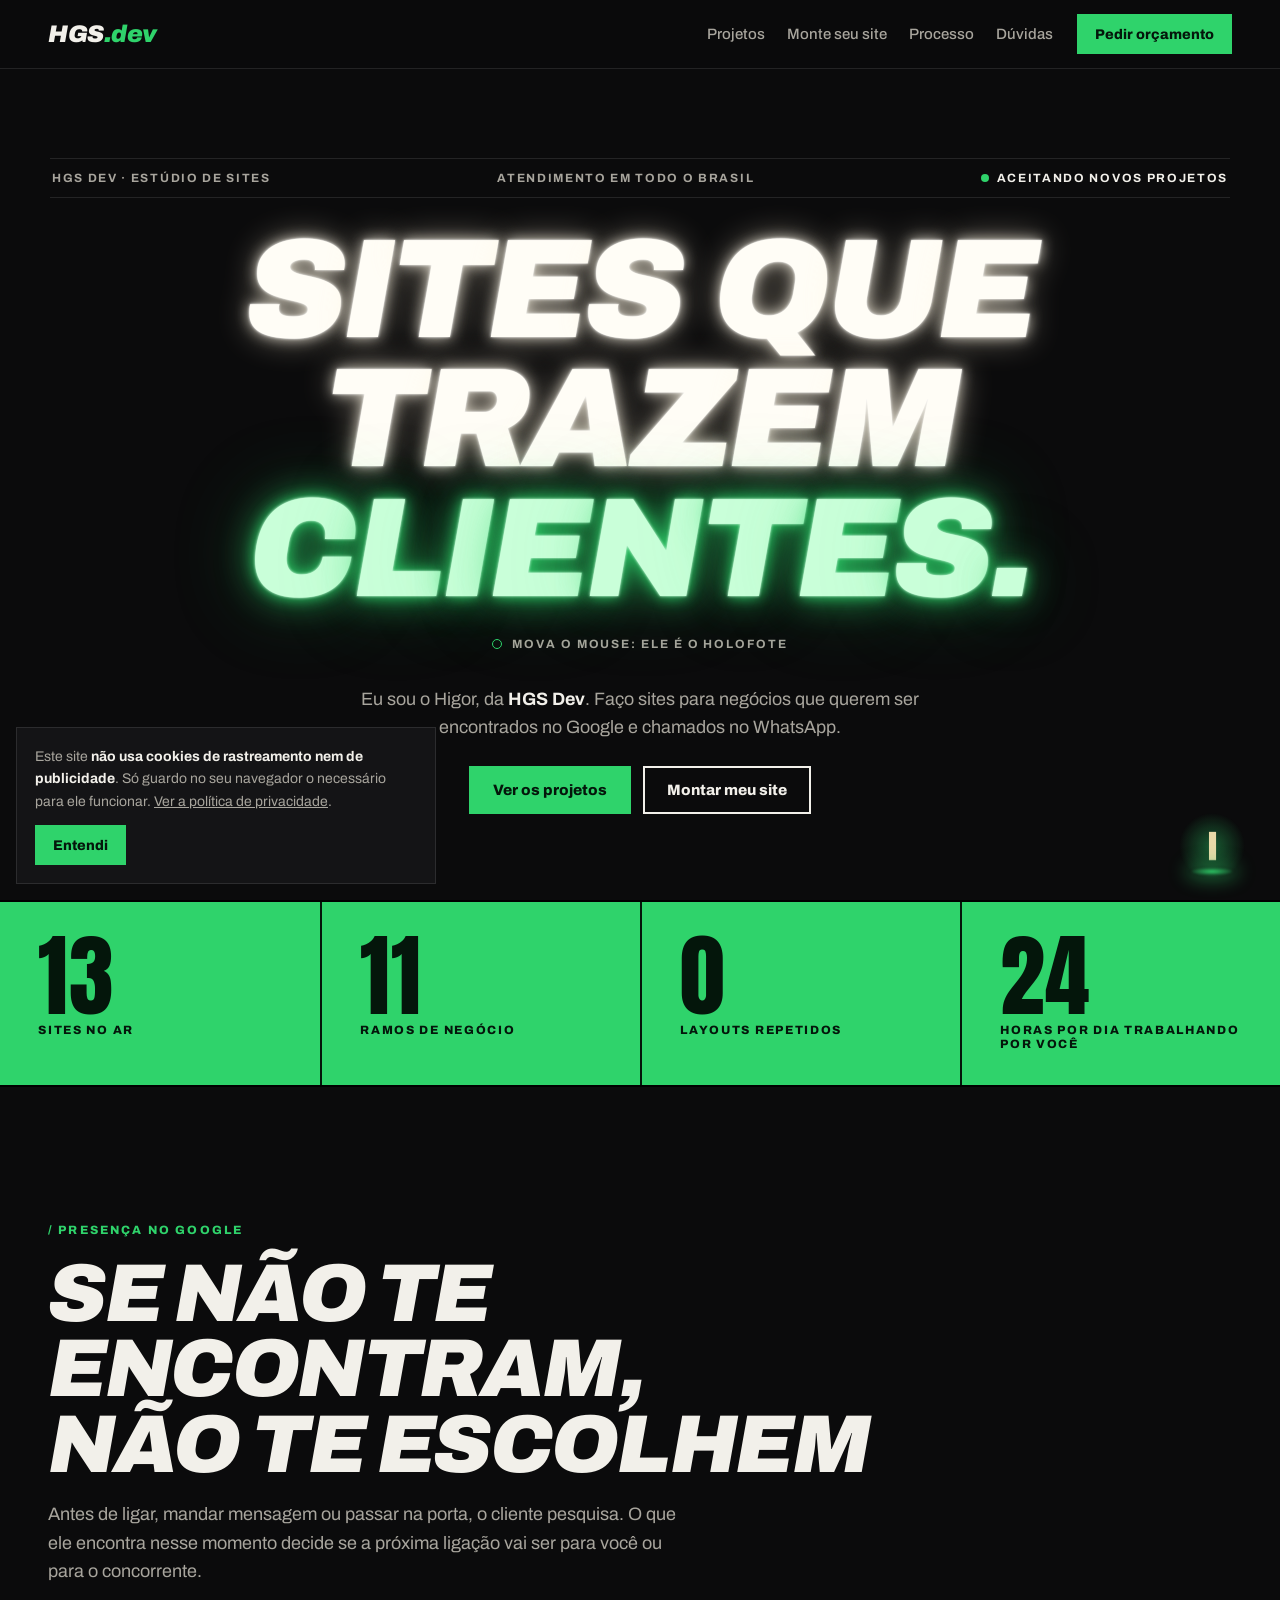
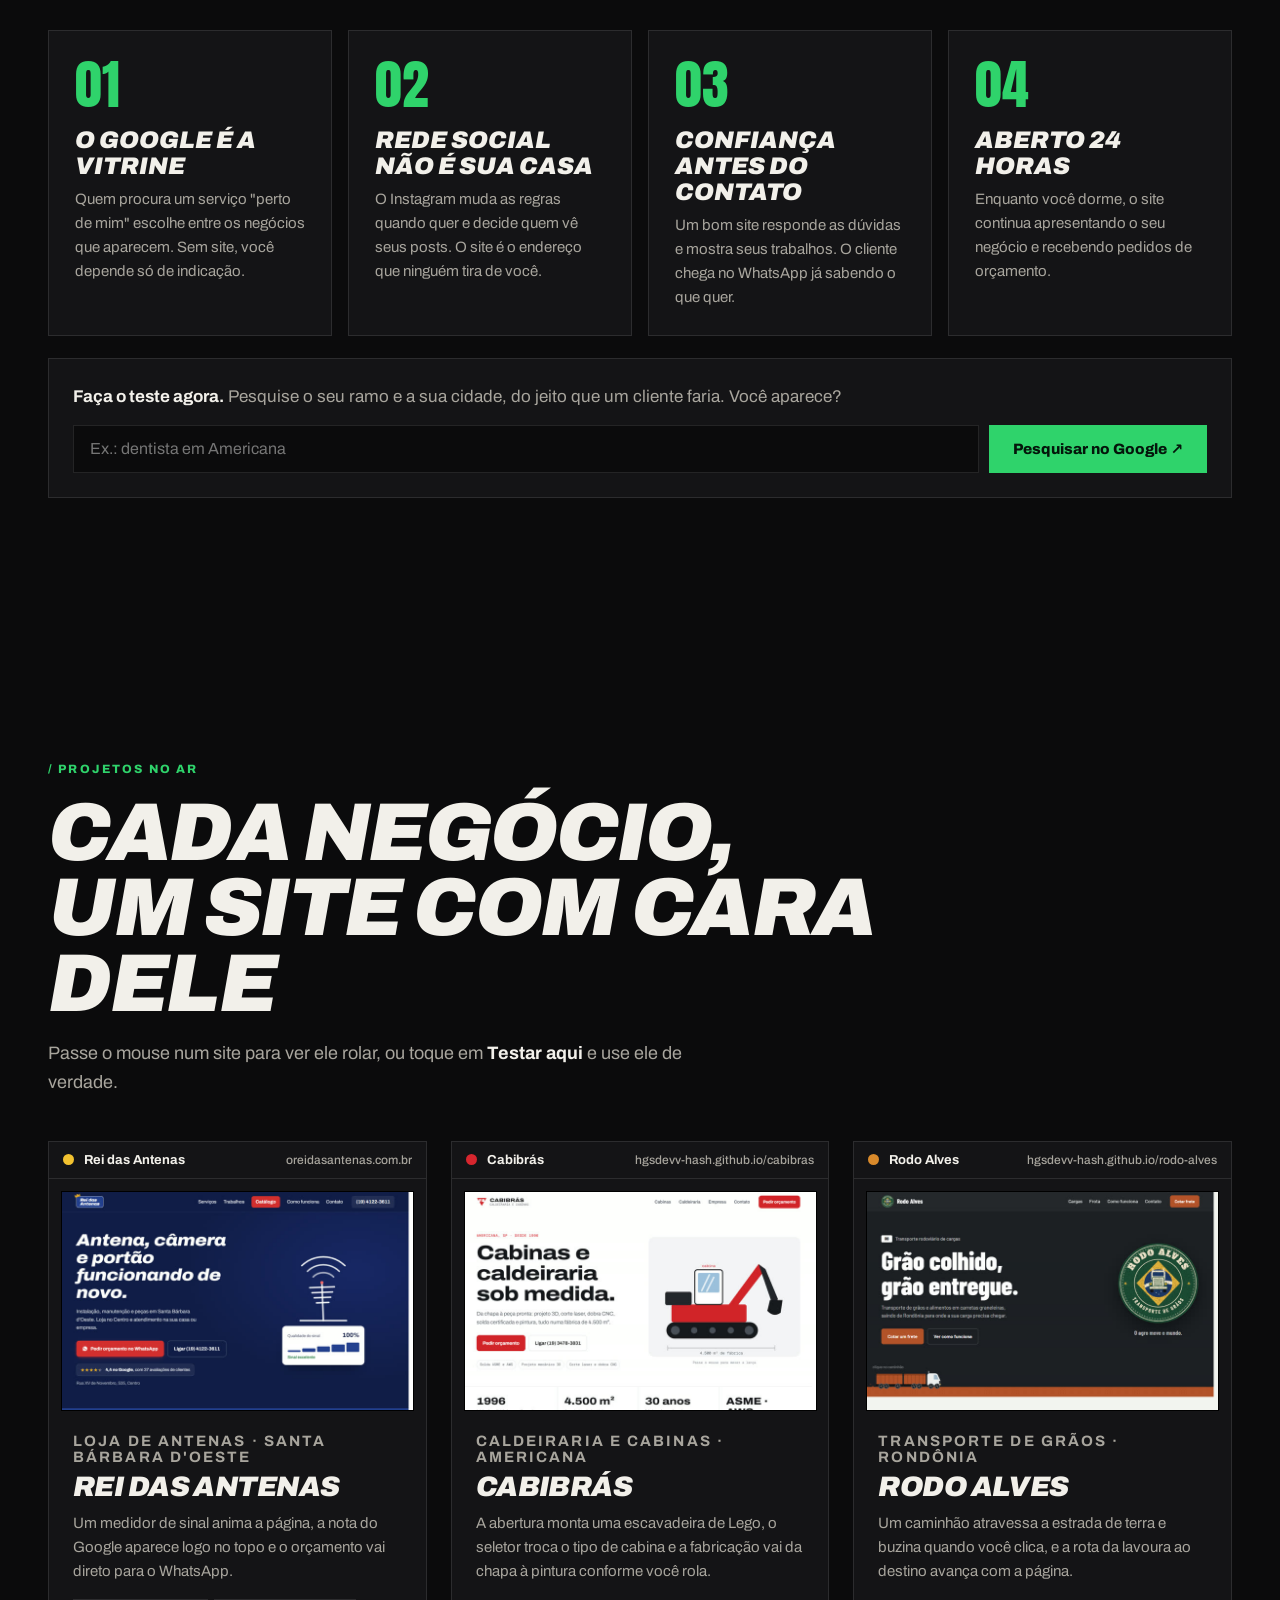
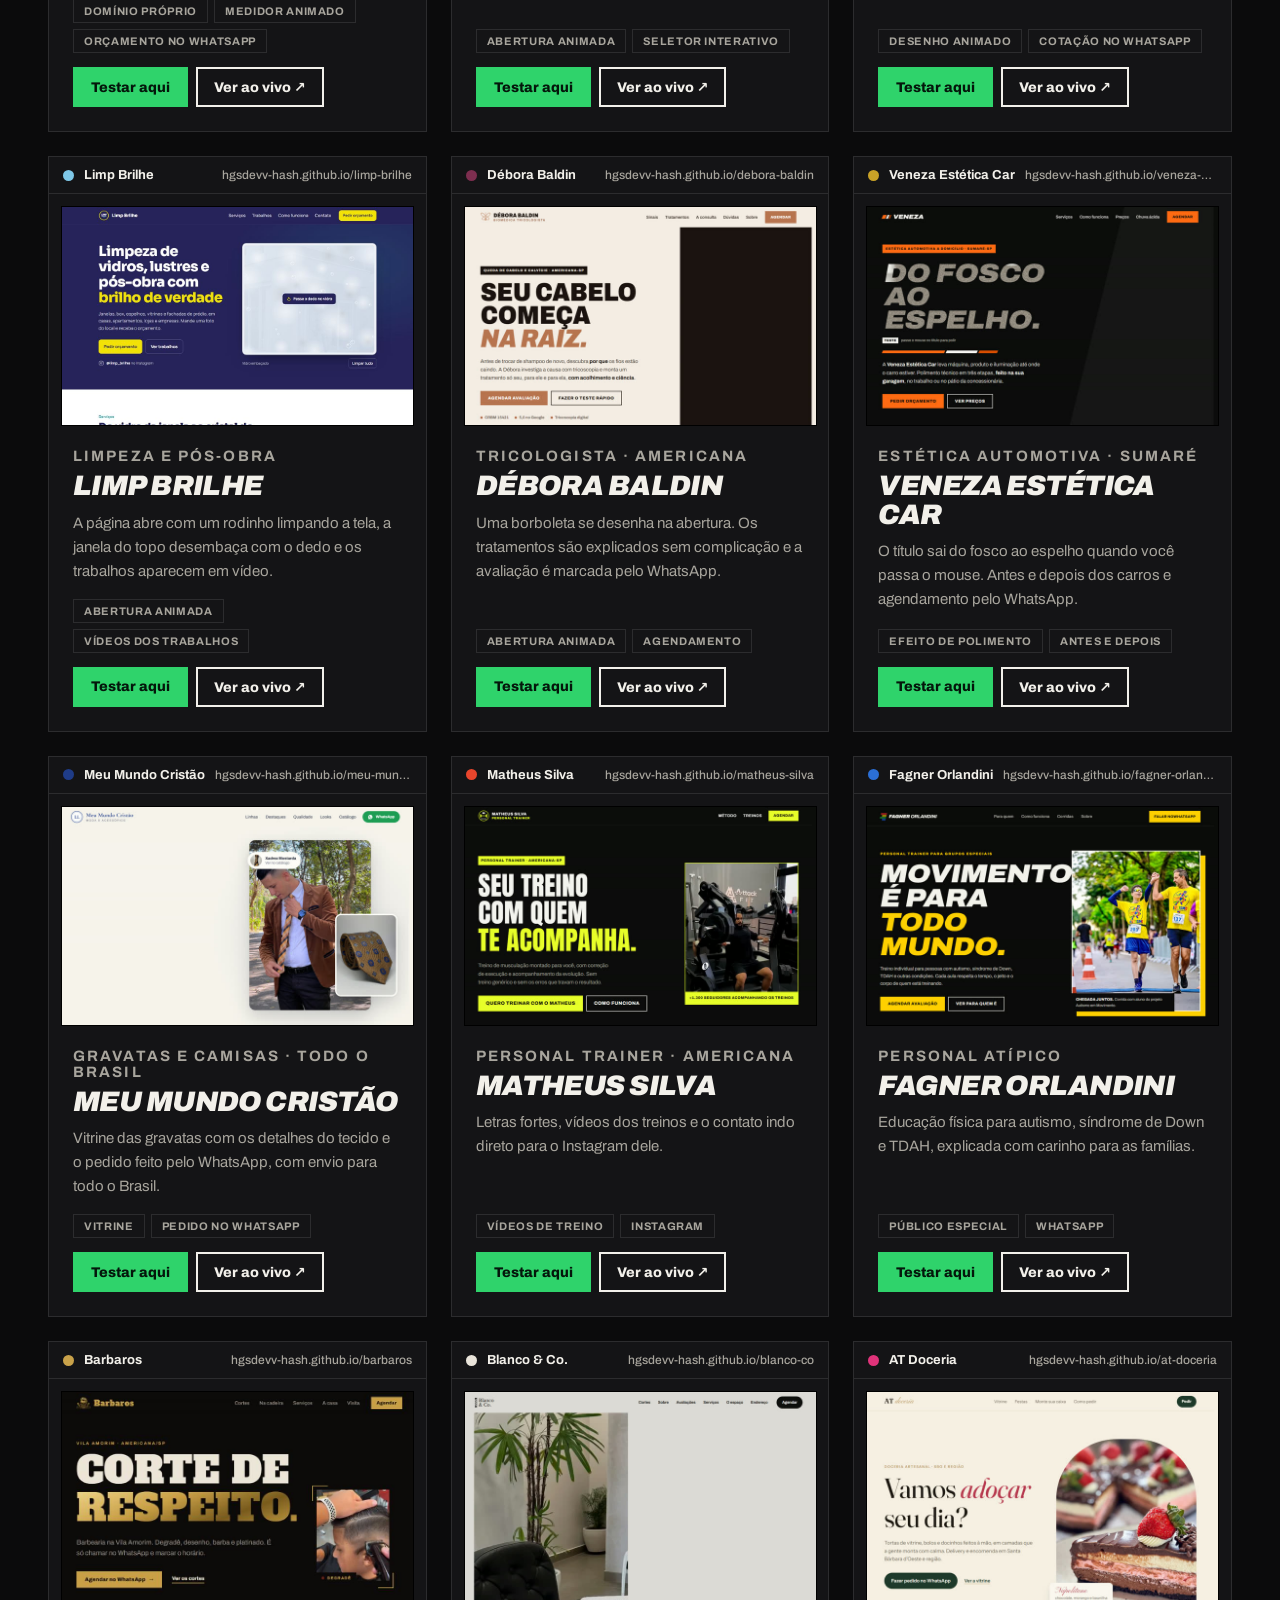
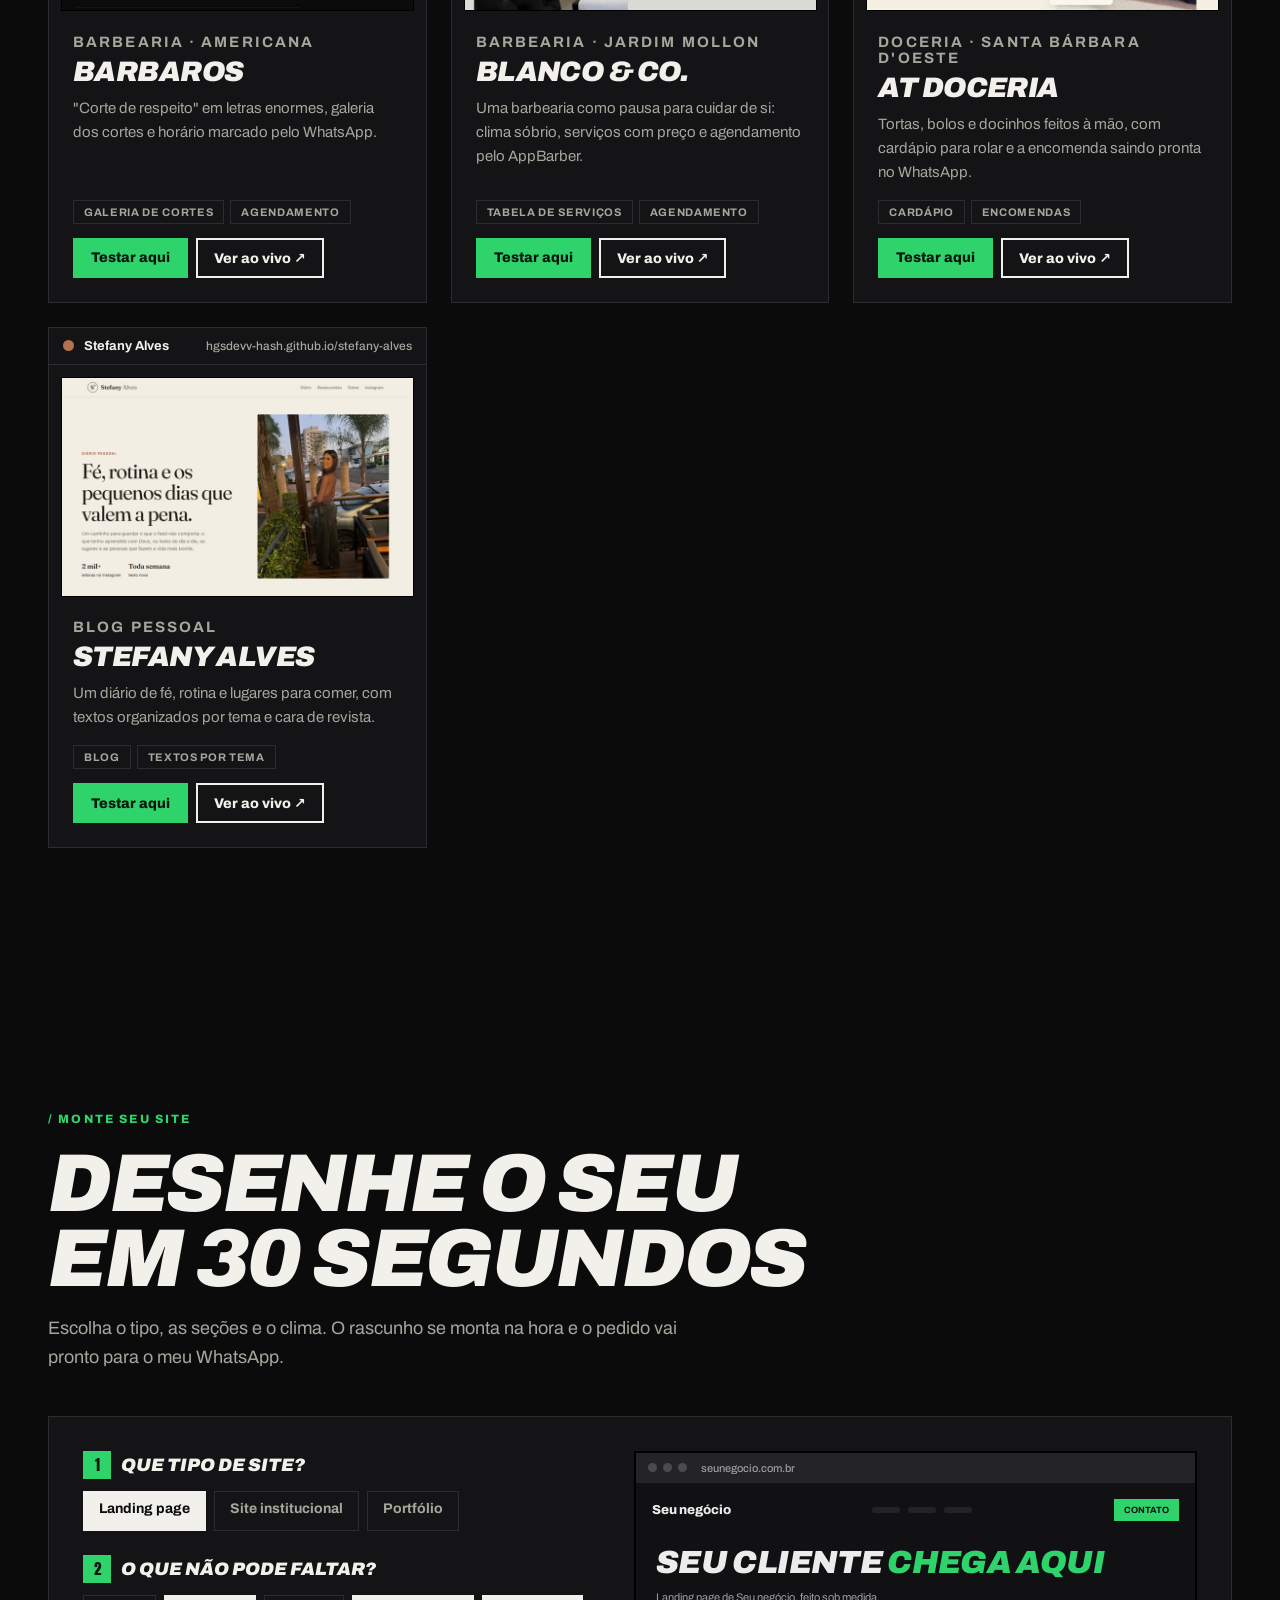
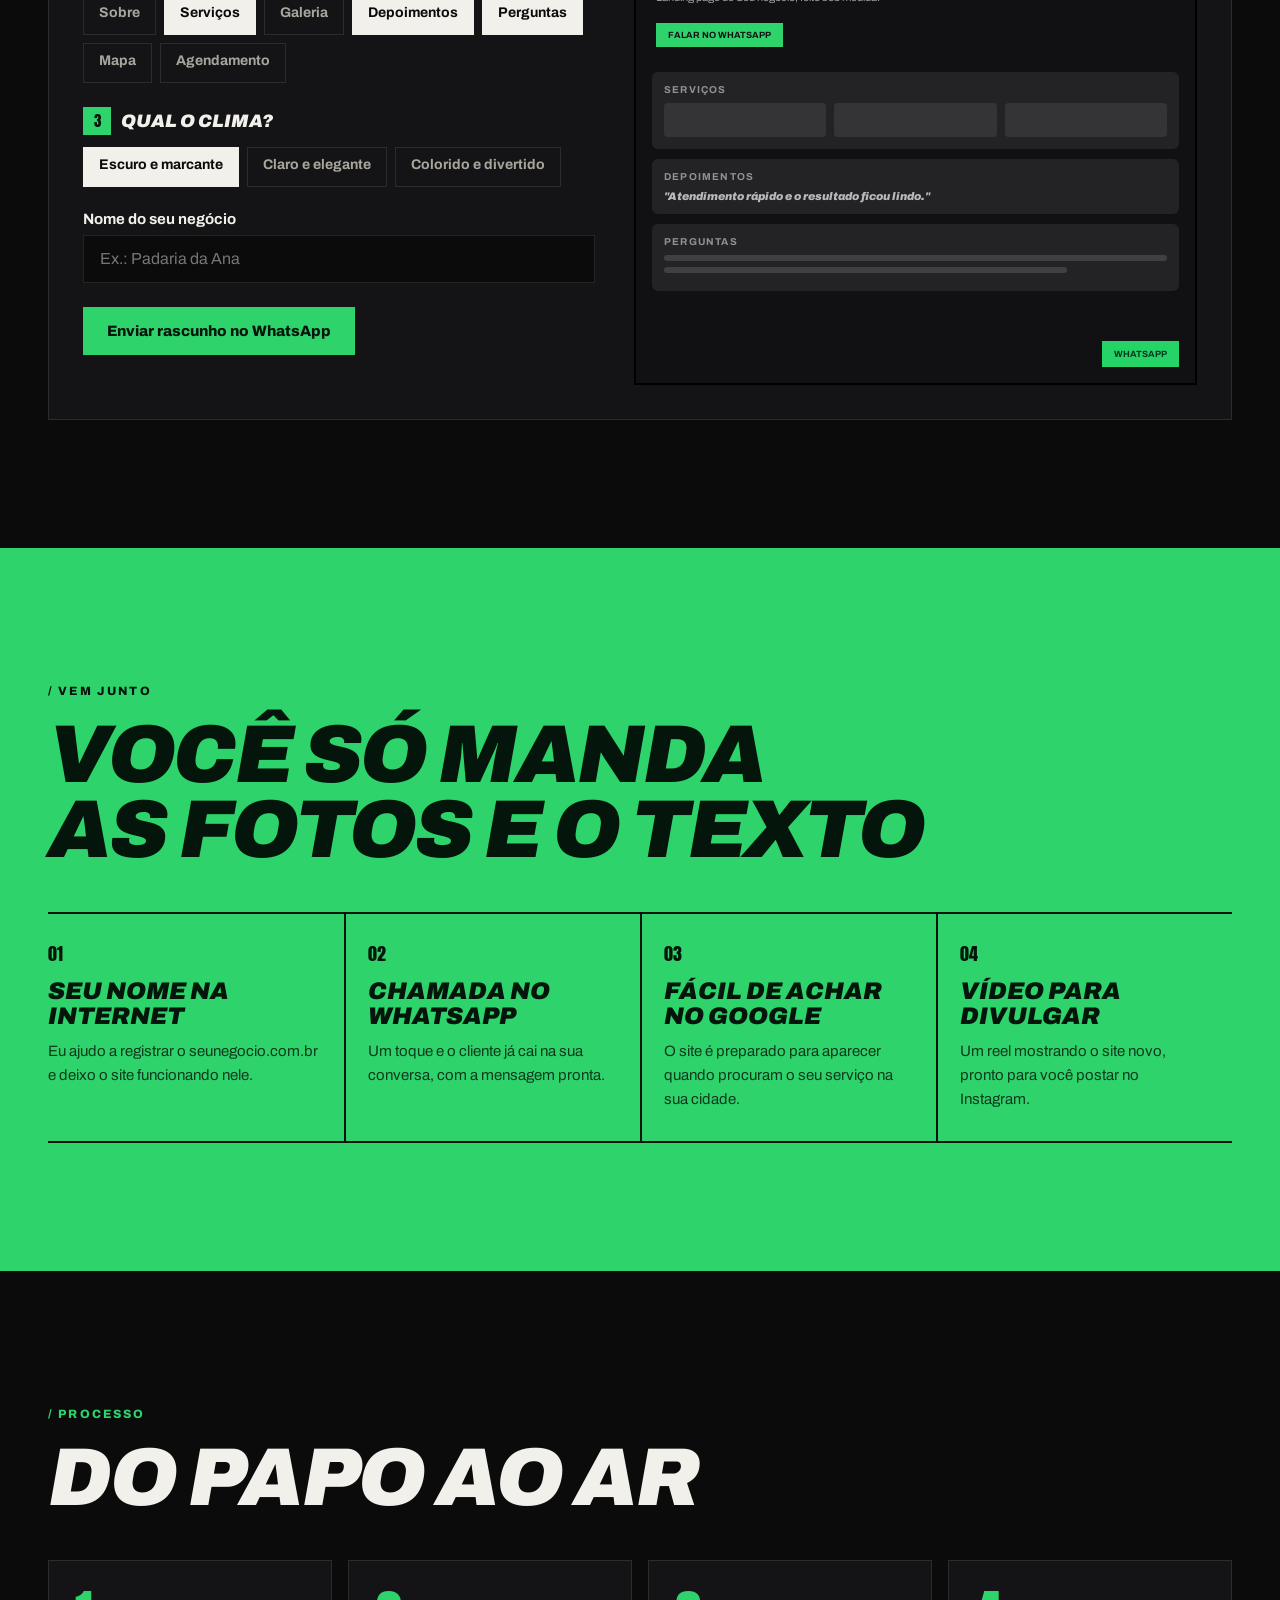
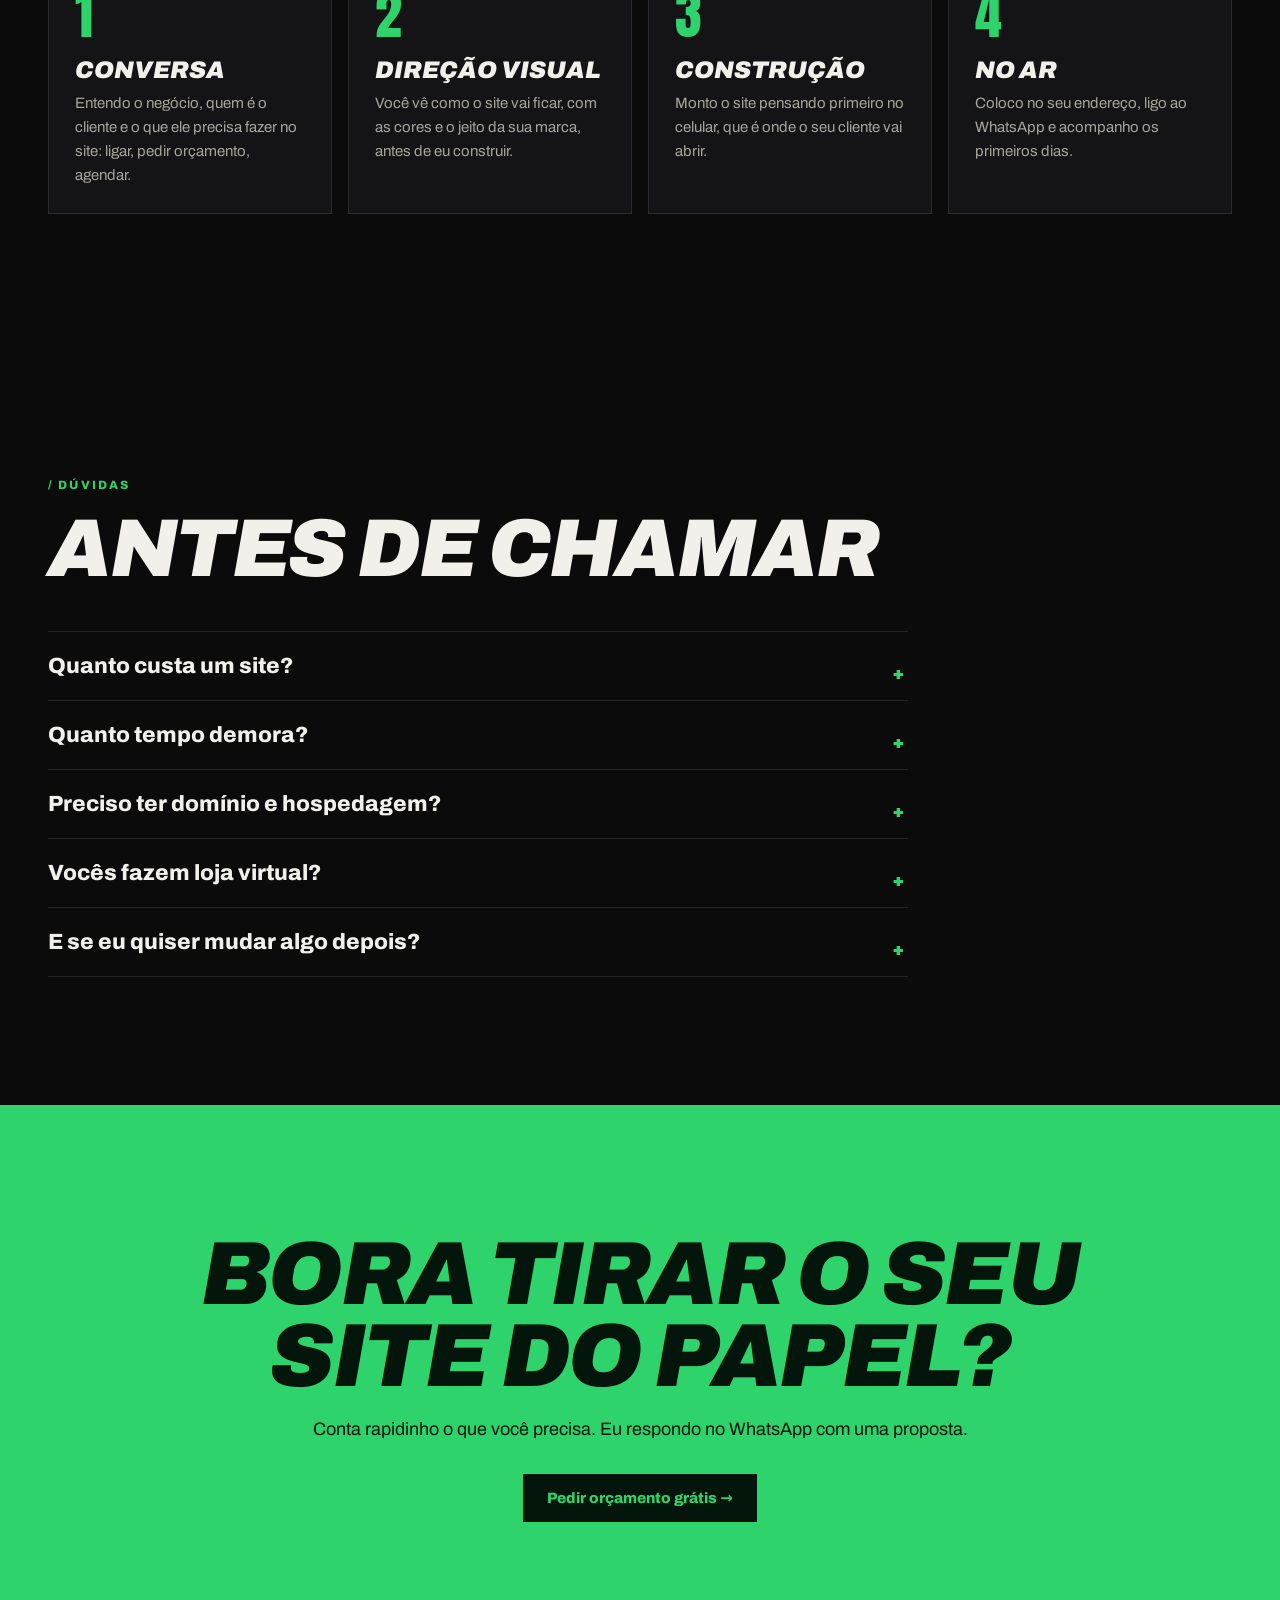
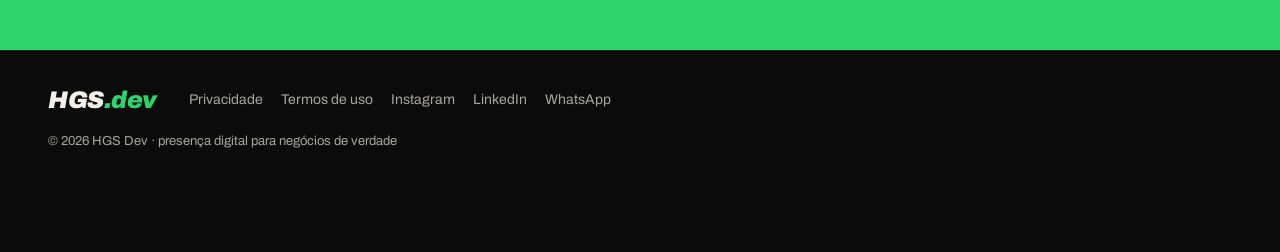
<file: index.html>
<!doctype html>
<html lang="pt-BR">
<head>
  <meta charset="utf-8">
  <meta name="viewport" content="width=device-width, initial-scale=1">
  <title>HGS Dev | Criação de Sites</title>
  <meta name="description" content="Estúdio de criação de sites: landing pages, sites institucionais e portfólios para negócios que querem ser encontrados no Google e chamados no WhatsApp. Atendimento em todo o Brasil.">
  <link rel="canonical" href="https://www.hgsdev.com.br/">
  <meta property="og:type" content="website">
  <meta property="og:url" content="https://www.hgsdev.com.br/">
  <meta property="og:site_name" content="HGS Dev">
  <meta property="og:locale" content="pt_BR">
  <meta property="og:title" content="HGS Dev | Criação de Sites">
  <meta property="og:description" content="Sites que trazem clientes. Veja os projetos no ar.">
  <meta property="og:image" content="https://www.hgsdev.com.br/img/og.png?v=2">
  <meta name="twitter:card" content="summary_large_image">
  <meta name="theme-color" content="#0b0b0c">
  <link rel="icon" href="img/favicon.svg?v=2" type="image/svg+xml">
  <link rel="icon" href="img/favicon-48.png?v=2" type="image/png" sizes="48x48">
  <link rel="apple-touch-icon" href="img/apple-touch-icon.png?v=2">
  <link rel="preload" href="fonts/archivo-italic-latin.woff2" as="font" type="font/woff2" crossorigin>
  <link rel="stylesheet" href="css/fonts-v2.css?v=1">
  <link rel="stylesheet" href="css/site.css?v=7">
  <script type="application/ld+json">
  {
    "@context": "https://schema.org",
    "@type": "ProfessionalService",
    "name": "HGS Dev",
    "description": "Estúdio de criação de sites: landing pages, sites institucionais e portfólios para negócios que querem ser encontrados no Google.",
    "url": "https://www.hgsdev.com.br/",
    "telephone": "+55 19 98900-3251",
    "areaServed": { "@type": "Country", "name": "Brasil" },
    "sameAs": ["https://instagram.com/hgsd3sign"]
  }
  </script>
</head>
<body class="is-loading">
  <!-- Abertura: a marca se desenha, acende e a página aparece -->
  <div class="intro" aria-hidden="true">
    <svg class="intro-logo" viewBox="0 0 420 120">
      <text x="50%" y="88" text-anchor="middle">HGS</text>
    </svg>
    <div class="intro-sub"><span>.dev</span> estúdio de sites</div>
    <div class="intro-bar"><i></i></div>
  </div>

  <a class="skip" href="#conteudo">Pular para o conteúdo</a>

  <header class="nav">
    <a class="brand" href="#topo" aria-label="HGS Dev, início">HGS<span>.dev</span></a>
    <nav aria-label="Principal">
      <a href="#projetos">Projetos</a>
      <a href="#monte">Monte seu site</a>
      <a href="#processo">Processo</a>
      <a href="#duvidas">Dúvidas</a>
    </nav>
    <a class="btn btn-money btn-sm" href="https://wa.me/5519989003251?text=Ol%C3%A1!%20Vim%20pelo%20site%20e%20quero%20um%20or%C3%A7amento." target="_blank" rel="noopener">Pedir orçamento</a>
  </header>

  <main id="conteudo">
    <!-- Letreiro de neon: o mouse é o holofote que acende as letras; parado, ele pisca sozinho -->
    <section class="hero" id="topo">
      <div class="spotlight" aria-hidden="true"></div>
      <div class="hero-meta">
        <span>HGS Dev · estúdio de sites</span>
        <span class="hide-sm">Atendimento em todo o Brasil</span>
        <span class="live"><i></i>Aceitando novos projetos</span>
      </div>

      <div class="stage">
        <h1 class="sign" aria-label="Sites que trazem clientes.">
          <span class="sign-line">Sites que</span>
          <span class="sign-line">trazem</span>
          <span class="sign-line money-line">clientes.</span>
        </h1>
        <p class="sign-hint" id="sign-hint"><span class="hint-dot"></span><span>mova o mouse: ele é o holofote</span></p>
      </div>

      <div class="hero-card">
        <p><span data-nosnippet>Eu sou o Higor, da</span> <strong>HGS Dev</strong>. Faço sites para negócios que querem ser encontrados no Google e chamados no WhatsApp.</p>
        <div class="actions">
          <a class="btn btn-money" href="#projetos">Ver os projetos</a>
          <a class="btn btn-ghost" href="#monte">Montar meu site</a>
        </div>
      </div>
    </section>

    <section class="numbers" aria-label="A HGS Dev em números">
      <dl>
        <div><dt>Sites no ar</dt><dd data-to="13">13</dd></div>
        <div><dt>Ramos de negócio</dt><dd data-to="11">11</dd></div>
        <div><dt>Layouts repetidos</dt><dd data-to="0">0</dd></div>
        <div><dt>Horas por dia trabalhando por você</dt><dd data-to="24">24</dd></div>
      </dl>
    </section>

    <section class="section" id="presenca">
      <div class="head">
        <p class="tag">/ Presença no Google</p>
        <h2>Se não te encontram,<br>não te escolhem</h2>
        <p class="sub">Antes de ligar, mandar mensagem ou passar na porta, o cliente pesquisa. O que ele encontra nesse momento decide se a próxima ligação vai ser para você ou para o concorrente.</p>
      </div>
      <ul class="steps facts">
        <li><b>01</b><h3>O Google é a vitrine</h3><p>Quem procura um serviço "perto de mim" escolhe entre os negócios que aparecem. Sem site, você depende só de indicação.</p></li>
        <li><b>02</b><h3>Rede social não é sua casa</h3><p>O Instagram muda as regras quando quer e decide quem vê seus posts. O site é o endereço que ninguém tira de você.</p></li>
        <li><b>03</b><h3>Confiança antes do contato</h3><p>Um bom site responde as dúvidas e mostra seus trabalhos. O cliente chega no WhatsApp já sabendo o que quer.</p></li>
        <li><b>04</b><h3>Aberto 24 horas</h3><p>Enquanto você dorme, o site continua apresentando o seu negócio e recebendo pedidos de orçamento.</p></li>
      </ul>
      <form class="search-test" target="_blank" action="https://www.google.com/search" method="get">
        <label for="q"><strong>Faça o teste agora.</strong> Pesquise o seu ramo e a sua cidade, do jeito que um cliente faria. Você aparece?</label>
        <div class="search-row">
          <input id="q" name="q" type="search" placeholder="Ex.: dentista em Americana" autocomplete="off" required>
          <button class="btn btn-money" type="submit">Pesquisar no Google ↗</button>
        </div>
      </form>
    </section>

    <section class="section" id="projetos">
      <div class="head">
        <p class="tag">/ Projetos no ar</p>
        <h2>Cada negócio,<br>um site com cara dele</h2>
        <p class="sub">Passe o mouse num site para ver ele rolar, ou toque em <strong>Testar aqui</strong> e use ele de verdade.</p>
      </div>
      <ol class="projects" id="lista"></ol>
    </section>

    <section class="section" id="monte">
      <div class="head">
        <p class="tag">/ Monte seu site</p>
        <h2>Desenhe o seu<br>em 30 segundos</h2>
        <p class="sub">Escolha o tipo, as seções e o clima. O rascunho se monta na hora e o pedido vai pronto para o meu WhatsApp.</p>
      </div>
      <div class="wizard">
        <form class="builder-form" id="builder" onsubmit="return false">
          <fieldset>
            <legend><span>1</span>Que tipo de site?</legend>
            <div class="chips">
              <label><input type="radio" name="tipo" value="landing" checked><span>Landing page</span></label>
              <label><input type="radio" name="tipo" value="institucional"><span>Site institucional</span></label>
              <label><input type="radio" name="tipo" value="portfolio"><span>Portfólio</span></label>
            </div>
          </fieldset>
          <fieldset>
            <legend><span>2</span>O que não pode faltar?</legend>
            <div class="chips">
              <label><input type="checkbox" name="secoes" value="Sobre"><span>Sobre</span></label>
              <label><input type="checkbox" name="secoes" value="Serviços"><span>Serviços</span></label>
              <label><input type="checkbox" name="secoes" value="Galeria"><span>Galeria</span></label>
              <label><input type="checkbox" name="secoes" value="Depoimentos"><span>Depoimentos</span></label>
              <label><input type="checkbox" name="secoes" value="Perguntas"><span>Perguntas</span></label>
              <label><input type="checkbox" name="secoes" value="Mapa"><span>Mapa</span></label>
              <label><input type="checkbox" name="secoes" value="Agendamento"><span>Agendamento</span></label>
            </div>
          </fieldset>
          <fieldset>
            <legend><span>3</span>Qual o clima?</legend>
            <div class="chips">
              <label><input type="radio" name="estilo" value="escuro" checked><span>Escuro e marcante</span></label>
              <label><input type="radio" name="estilo" value="claro"><span>Claro e elegante</span></label>
              <label><input type="radio" name="estilo" value="vivo"><span>Colorido e divertido</span></label>
            </div>
          </fieldset>
          <label class="field">
            <span>Nome do seu negócio</span>
            <input type="text" id="negocio" placeholder="Ex.: Padaria da Ana" maxlength="40" autocomplete="organization">
          </label>
          <a class="btn btn-money" id="send" href="https://wa.me/5519989003251" target="_blank" rel="noopener">Enviar rascunho no WhatsApp</a>
        </form>
        <div class="preview" id="preview" data-estilo="escuro" aria-live="polite">
          <div class="pv-bar"><i></i><i></i><i></i><span id="pv-url">seunegocio.com.br</span></div>
          <div class="pv-body" id="pv-body"></div>
        </div>
      </div>
    </section>

    <section class="section band-money" id="incluso">
      <div class="head">
        <p class="tag tag-dark">/ Vem junto</p>
        <h2>Você só manda<br>as fotos e o texto</h2>
      </div>
      <ul class="news">
        <li><span>01</span><h3>Seu nome na internet</h3><p>Eu ajudo a registrar o seunegocio.com.br e deixo o site funcionando nele.</p></li>
        <li><span>02</span><h3>Chamada no WhatsApp</h3><p>Um toque e o cliente já cai na sua conversa, com a mensagem pronta.</p></li>
        <li><span>03</span><h3>Fácil de achar no Google</h3><p>O site é preparado para aparecer quando procuram o seu serviço na sua cidade.</p></li>
        <li><span>04</span><h3>Vídeo para divulgar</h3><p>Um reel mostrando o site novo, pronto para você postar no Instagram.</p></li>
      </ul>
    </section>

    <section class="section" id="processo">
      <div class="head">
        <p class="tag">/ Processo</p>
        <h2>Do papo ao ar</h2>
      </div>
      <ol class="steps">
        <li><b>1</b><h3>Conversa</h3><p>Entendo o negócio, quem é o cliente e o que ele precisa fazer no site: ligar, pedir orçamento, agendar.</p></li>
        <li><b>2</b><h3>Direção visual</h3><p>Você vê como o site vai ficar, com as cores e o jeito da sua marca, antes de eu construir.</p></li>
        <li><b>3</b><h3>Construção</h3><p>Monto o site pensando primeiro no celular, que é onde o seu cliente vai abrir.</p></li>
        <li><b>4</b><h3>No ar</h3><p>Coloco no seu endereço, ligo ao WhatsApp e acompanho os primeiros dias.</p></li>
      </ol>
    </section>

    <section class="section" id="duvidas">
      <div class="head">
        <p class="tag">/ Dúvidas</p>
        <h2>Antes de chamar</h2>
      </div>
      <div class="faq">
        <details><summary>Quanto custa um site?</summary><p>Depende do tamanho e do que ele precisa fazer. Uma landing page custa bem menos que um site com várias seções. Me chama no WhatsApp e eu mando o valor fechado, sem surpresa no final.</p></details>
        <details><summary>Quanto tempo demora?</summary><p>O prazo vem junto com o orçamento e começa a contar quando eu tiver os textos e as fotos do seu negócio.</p></details>
        <details><summary>Preciso ter domínio e hospedagem?</summary><p>Não. Eu ajudo a registrar o domínio (o seunegocio.com.br) e cuido de colocar o site no ar.</p></details>
        <details><summary>Vocês fazem loja virtual?</summary><p>Não. O foco é landing page, site institucional e portfólio: sites que apresentam bem o negócio e levam o cliente até você.</p></details>
        <details><summary>E se eu quiser mudar algo depois?</summary><p>Pequenos ajustes logo depois da entrega estão inclusos, pelo período escrito na proposta. Depois disso, é só me chamar.</p></details>
      </div>
    </section>

    <section class="cta">
      <h2>Bora tirar o seu site do papel?</h2>
      <p>Conta rapidinho o que você precisa. Eu respondo no WhatsApp com uma proposta.</p>
      <a class="btn btn-dark" href="https://wa.me/5519989003251?text=Ol%C3%A1!%20Vim%20pelo%20site%20e%20quero%20um%20or%C3%A7amento." target="_blank" rel="noopener">Pedir orçamento grátis →</a>
    </section>
  </main>

  <footer class="foot">
    <a class="brand" href="#topo">HGS<span>.dev</span></a>
    <nav aria-label="Rodapé">
      <a href="privacidade.html">Privacidade</a>
      <a href="termos.html">Termos de uso</a>
      <a href="https://instagram.com/hgsd3sign" target="_blank" rel="noopener">Instagram</a>
      <a href="https://www.linkedin.com/in/higorgsantos/" target="_blank" rel="noopener">LinkedIn</a>
      <a href="https://wa.me/5519989003251" target="_blank" rel="noopener">WhatsApp</a>
    </nav>
    <p>© 2026 HGS Dev · presença digital para negócios de verdade</p>
  </footer>

  <!-- Pickup de dinheiro girando, no estilo dos GTAs antigos: clicou, pegou +67$ -->
  <button class="pickup" type="button" aria-label="Pegar o dinheiro">
    <span class="pickup-spin">
      <span class="bill b1"><b>$</b></span>
      <span class="bill b2"><b>$</b></span>
      <span class="bill b3"><b>$</b></span>
      <span class="band"></span>
    </span>
    <span class="pickup-shadow"></span>
  </button>

  <dialog class="viewer" id="viewer">
    <div class="viewer-bar">
      <strong id="viewer-title"></strong>
      <div class="viewer-modes" role="group" aria-label="Tamanho da tela">
        <button type="button" class="chip is-on" data-mode="desk">Computador</button>
        <button type="button" class="chip" data-mode="cel">Celular</button>
      </div>
      <a id="viewer-open" class="btn btn-ghost btn-sm" target="_blank" rel="noopener">Abrir em nova aba ↗</a>
      <button type="button" class="viewer-close" aria-label="Fechar">✕</button>
    </div>
    <div class="viewer-frame"><iframe id="viewer-iframe" title="Prévia do projeto" loading="lazy"></iframe></div>
  </dialog>

  <script src="js/site.js?v=7"></script>
  <script src="js/aviso.js?v=1"></script>
</body>
</html>
</file>
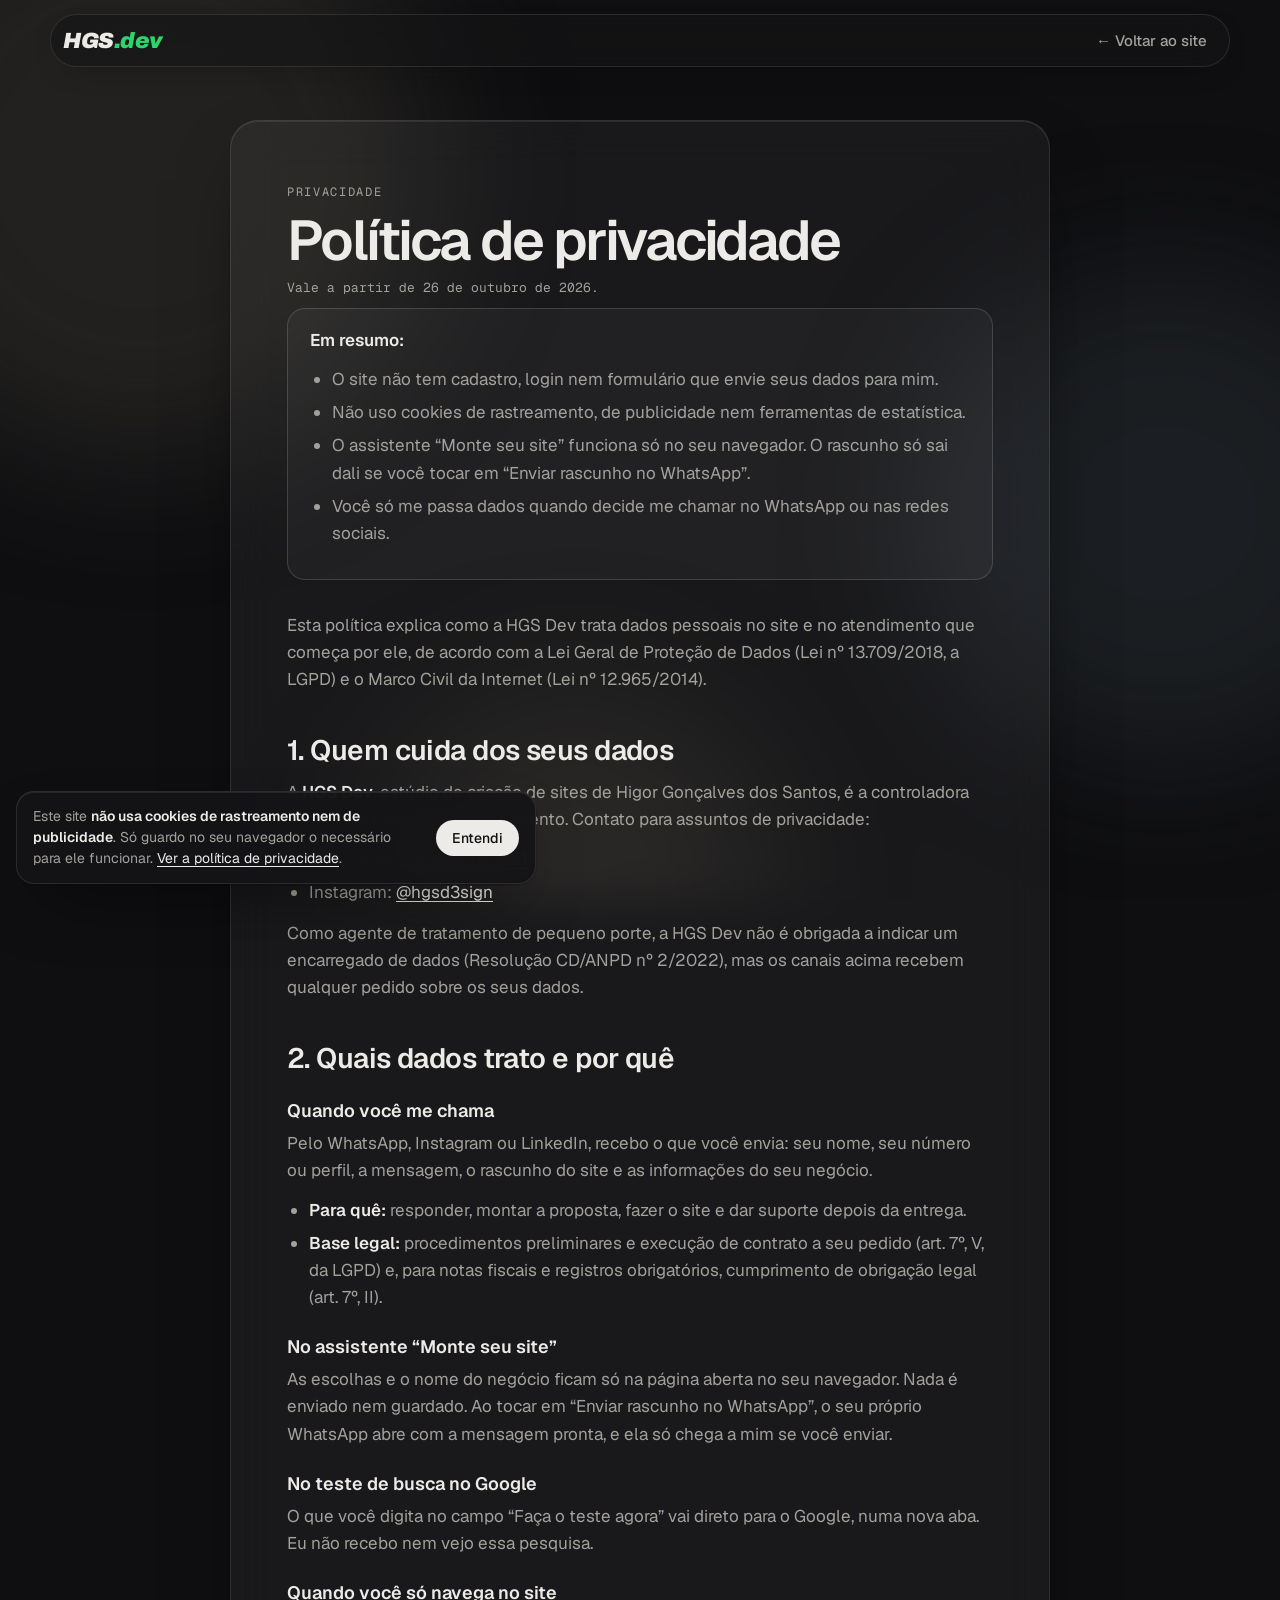
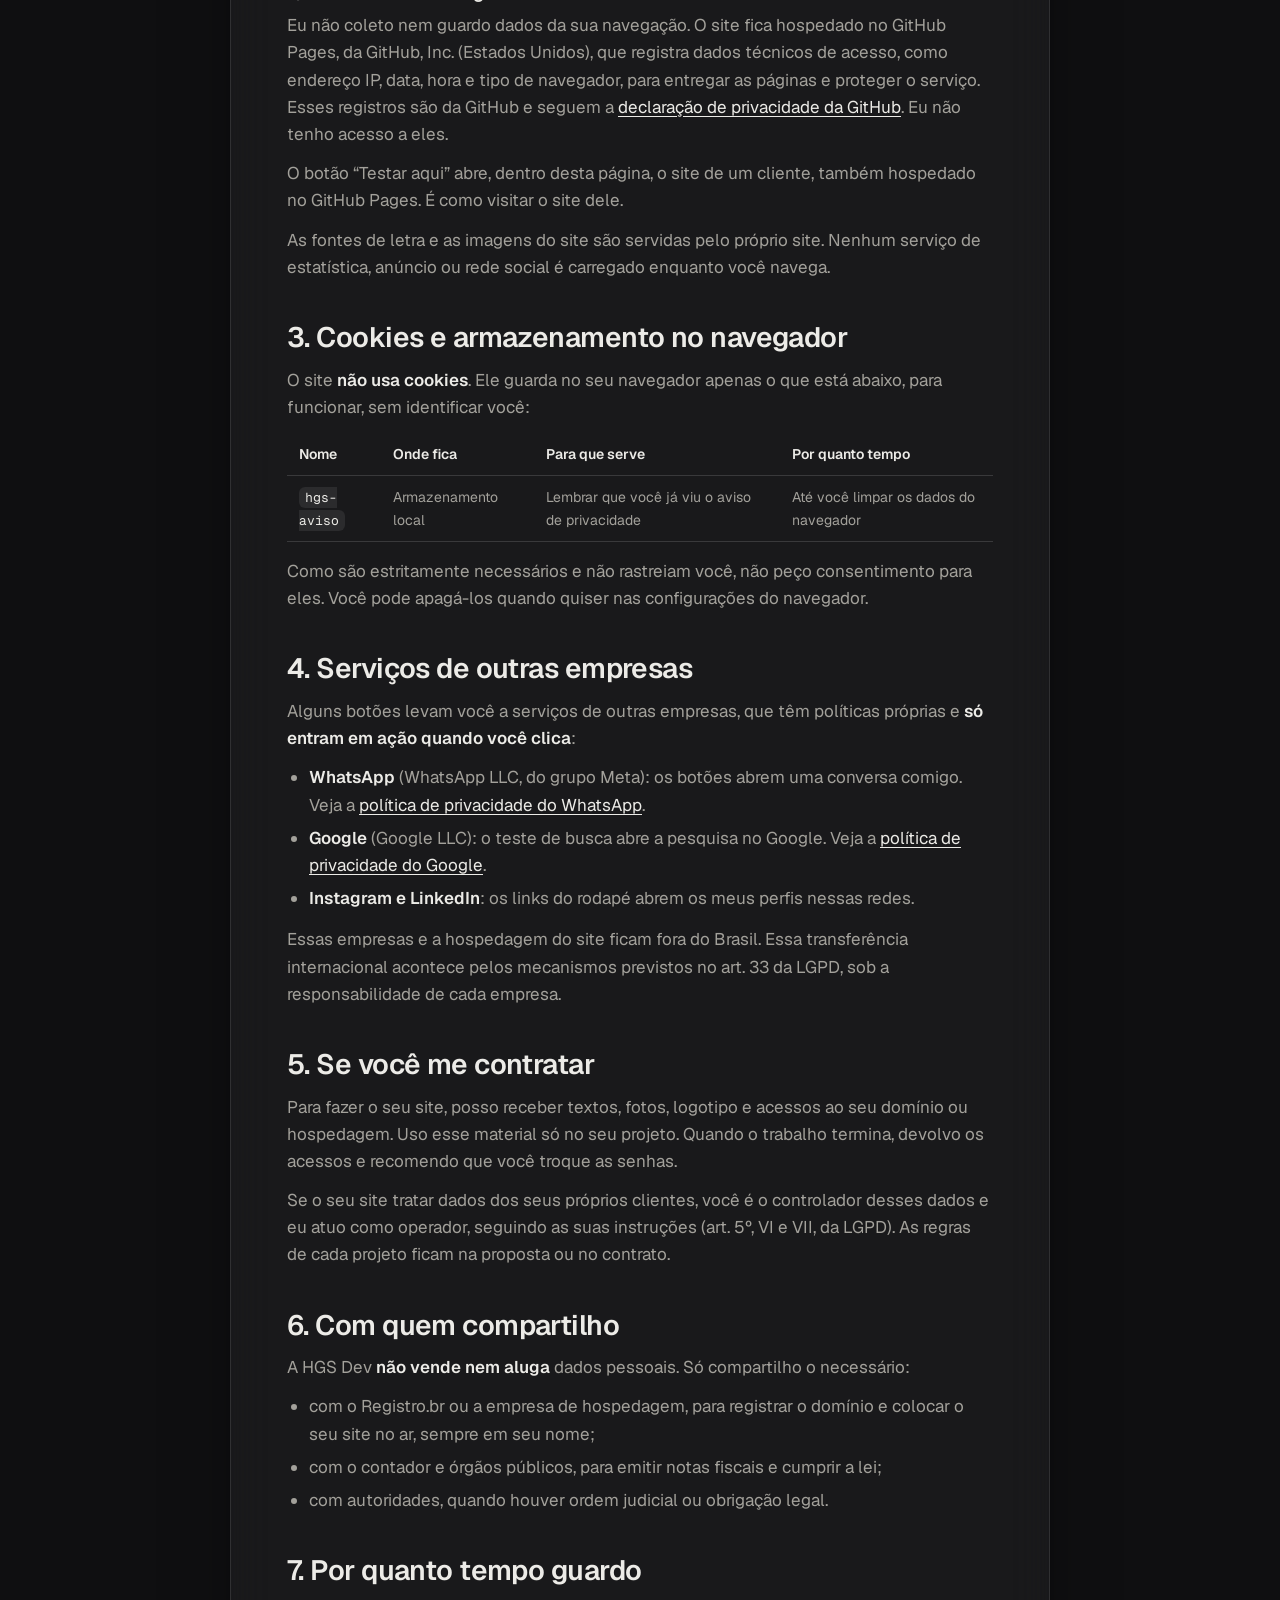
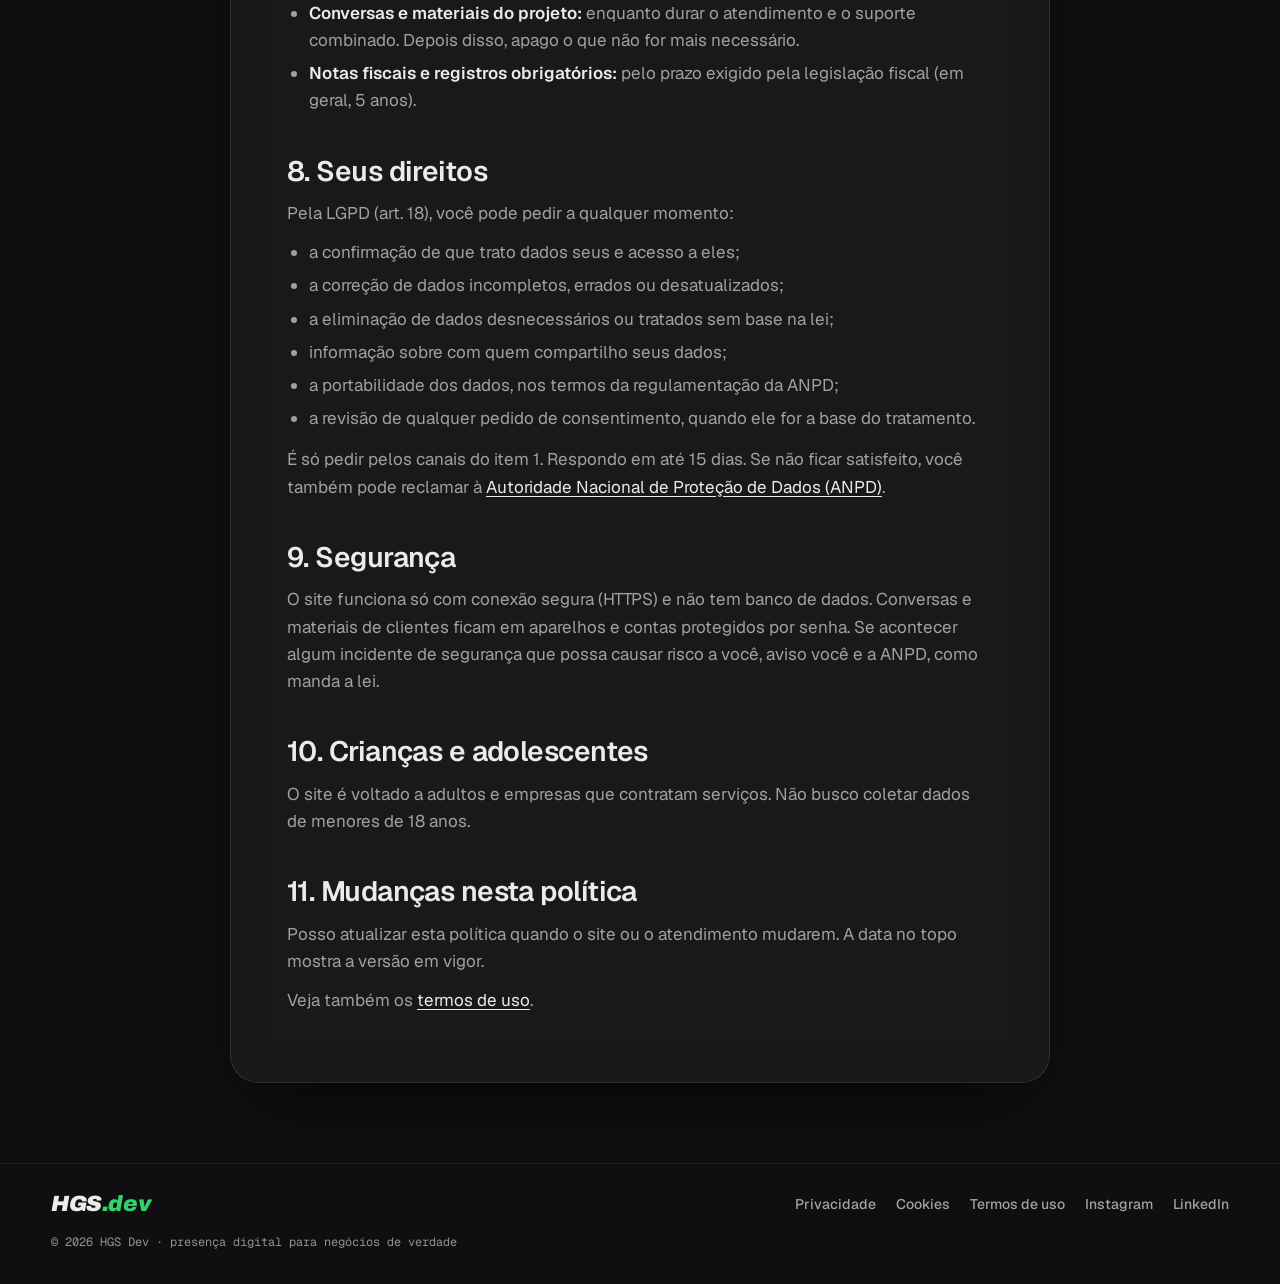
<file: privacidade.html>
<!doctype html>
<html lang="pt-BR" data-theme="dark">
<head>
  <meta charset="utf-8">
  <meta name="viewport" content="width=device-width, initial-scale=1">
  <title>Política de privacidade | HGS Dev</title>
  <meta name="description" content="Como o site da HGS Dev trata dados pessoais, cookies e armazenamento local, conforme a LGPD.">
  <link rel="canonical" href="https://www.hgsdev.com.br/privacidade.html">
  <meta name="theme-color" content="#0f0f11">
  <link rel="icon" href="img/favicon.svg?v=2" type="image/svg+xml">
  <link rel="icon" href="img/favicon-48.png?v=2" type="image/png" sizes="48x48">
  <link rel="apple-touch-icon" href="img/apple-touch-icon.png?v=2">
  <link rel="preload" href="fonts/geist-normal-latin.woff2" as="font" type="font/woff2" crossorigin>
  <link rel="stylesheet" href="css/fonts.css">
  <link rel="stylesheet" href="css/style.css?v=10">
  <link rel="stylesheet" href="css/fonts-v2.css?v=1">
  <style>.brand span { font: italic 900 22px "Archivo", sans-serif; letter-spacing: -.02em; } .brand b { color: #2fd36b; font-weight: 900; }</style>
</head>
<body class="page-legal">
  <a class="skip-link" href="#conteudo">Pular para o conteúdo</a>
  <div class="backdrop" aria-hidden="true"><span></span><span></span><span></span></div>

  <header class="taskbar">
    <a href="index.html" class="brand" aria-label="HGS Dev, início">
      
      <span>HGS<b>.dev</b></span>
    </a>
    <a class="legal-back" href="index.html">← Voltar ao site</a>
  </header>

  <main id="conteudo" tabindex="-1" class="legal">
    <article class="legal-card glass">
      <p class="kicker">Privacidade</p>
      <h1>Política de privacidade</h1>
      <p class="legal-meta">Vale a partir de 26 de outubro de 2026.</p>

      <div class="legal-resumo">
        <p><strong>Em resumo:</strong></p>
        <ul>
          <li>O site não tem cadastro, login nem formulário que envie seus dados para mim.</li>
          <li>Não uso cookies de rastreamento, de publicidade nem ferramentas de estatística.</li>
          <li>O assistente “Monte seu site” funciona só no seu navegador. O rascunho só sai dali se você tocar em “Enviar rascunho no WhatsApp”.</li>
          <li>Você só me passa dados quando decide me chamar no WhatsApp ou nas redes sociais.</li>
        </ul>
      </div>

      <p>Esta política explica como a HGS Dev trata dados pessoais no site e no atendimento que começa por ele, de acordo com a Lei Geral de Proteção de Dados (Lei nº 13.709/2018, a LGPD) e o Marco Civil da Internet (Lei nº 12.965/2014).</p>

      <h2 id="quem-somos">1. Quem cuida dos seus dados</h2>
      <p>A <strong>HGS Dev</strong>, estúdio de criação de sites <span data-nosnippet>de Higor Gonçalves dos Santos</span>, é a controladora dos dados tratados no atendimento. Contato para assuntos de privacidade:</p>
      <ul>
        <li>WhatsApp: <a href="https://wa.me/5519989003251" target="_blank" rel="noopener">(19) 98900-3251</a></li>
        <li>Instagram: <a href="https://instagram.com/hgsd3sign" target="_blank" rel="noopener">@hgsd3sign</a></li>
      </ul>
      <p>Como agente de tratamento de pequeno porte, a HGS Dev não é obrigada a indicar um encarregado de dados (Resolução CD/ANPD nº 2/2022), mas os canais acima recebem qualquer pedido sobre os seus dados.</p>

      <h2 id="dados">2. Quais dados trato e por quê</h2>

      <h3>Quando você me chama</h3>
      <p>Pelo WhatsApp, Instagram ou LinkedIn, recebo o que você envia: seu nome, seu número ou perfil, a mensagem, o rascunho do site e as informações do seu negócio.</p>
      <ul>
        <li><strong>Para quê:</strong> responder, montar a proposta, fazer o site e dar suporte depois da entrega.</li>
        <li><strong>Base legal:</strong> procedimentos preliminares e execução de contrato a seu pedido (art. 7º, V, da LGPD) e, para notas fiscais e registros obrigatórios, cumprimento de obrigação legal (art. 7º, II).</li>
      </ul>

      <h3>No assistente “Monte seu site”</h3>
      <p>As escolhas e o nome do negócio ficam só na página aberta no seu navegador. Nada é enviado nem guardado. Ao tocar em “Enviar rascunho no WhatsApp”, o seu próprio WhatsApp abre com a mensagem pronta, e ela só chega a mim se você enviar.</p>

      <h3>No teste de busca no Google</h3>
      <p>O que você digita no campo “Faça o teste agora” vai direto para o Google, numa nova aba. Eu não recebo nem vejo essa pesquisa.</p>

      <h3>Quando você só navega no site</h3>
      <p>Eu não coleto nem guardo dados da sua navegação. O site fica hospedado no GitHub Pages, da GitHub, Inc. (Estados Unidos), que registra dados técnicos de acesso, como endereço IP, data, hora e tipo de navegador, para entregar as páginas e proteger o serviço. Esses registros são da GitHub e seguem a <a href="https://docs.github.com/pt/site-policy/privacy-policies/github-general-privacy-statement" target="_blank" rel="noopener">declaração de privacidade da GitHub</a>. Eu não tenho acesso a eles.</p>
      <p>O botão “Testar aqui” abre, dentro desta página, o site de um cliente, também hospedado no GitHub Pages. É como visitar o site dele.</p>
      <p>As fontes de letra e as imagens do site são servidas pelo próprio site. Nenhum serviço de estatística, anúncio ou rede social é carregado enquanto você navega.</p>

      <h2 id="cookies">3. Cookies e armazenamento no navegador</h2>
      <p>O site <strong>não usa cookies</strong>. Ele guarda no seu navegador apenas o que está abaixo, para funcionar, sem identificar você:</p>
      <div class="tabela">
        <table>
          <thead>
            <tr><th scope="col">Nome</th><th scope="col">Onde fica</th><th scope="col">Para que serve</th><th scope="col">Por quanto tempo</th></tr>
          </thead>
          <tbody>
            <tr><td><code>hgs-aviso</code></td><td>Armazenamento local</td><td>Lembrar que você já viu o aviso de privacidade</td><td>Até você limpar os dados do navegador</td></tr>
          </tbody>
        </table>
      </div>
      <p>Como são estritamente necessários e não rastreiam você, não peço consentimento para eles. Você pode apagá-los quando quiser nas configurações do navegador.</p>

      <h2 id="terceiros">4. Serviços de outras empresas</h2>
      <p>Alguns botões levam você a serviços de outras empresas, que têm políticas próprias e <strong>só entram em ação quando você clica</strong>:</p>
      <ul>
        <li><strong>WhatsApp</strong> (WhatsApp LLC, do grupo Meta): os botões abrem uma conversa comigo. Veja a <a href="https://www.whatsapp.com/legal/privacy-policy?lang=pt_BR" target="_blank" rel="noopener">política de privacidade do WhatsApp</a>.</li>
        <li><strong>Google</strong> (Google LLC): o teste de busca abre a pesquisa no Google. Veja a <a href="https://policies.google.com/privacy?hl=pt-BR" target="_blank" rel="noopener">política de privacidade do Google</a>.</li>
        <li><strong>Instagram e LinkedIn</strong>: os links do rodapé abrem os meus perfis nessas redes.</li>
      </ul>
      <p>Essas empresas e a hospedagem do site ficam fora do Brasil. Essa transferência internacional acontece pelos mecanismos previstos no art. 33 da LGPD, sob a responsabilidade de cada empresa.</p>

      <h2 id="clientes">5. Se você me contratar</h2>
      <p>Para fazer o seu site, posso receber textos, fotos, logotipo e acessos ao seu domínio ou hospedagem. Uso esse material só no seu projeto. Quando o trabalho termina, devolvo os acessos e recomendo que você troque as senhas.</p>
      <p>Se o seu site tratar dados dos seus próprios clientes, você é o controlador desses dados e eu atuo como operador, seguindo as suas instruções (art. 5º, VI e VII, da LGPD). As regras de cada projeto ficam na proposta ou no contrato.</p>

      <h2 id="compartilhamento">6. Com quem compartilho</h2>
      <p>A HGS Dev <strong>não vende nem aluga</strong> dados pessoais. Só compartilho o necessário:</p>
      <ul>
        <li>com o Registro.br ou a empresa de hospedagem, para registrar o domínio e colocar o seu site no ar, sempre em seu nome;</li>
        <li>com o contador e órgãos públicos, para emitir notas fiscais e cumprir a lei;</li>
        <li>com autoridades, quando houver ordem judicial ou obrigação legal.</li>
      </ul>

      <h2 id="prazo">7. Por quanto tempo guardo</h2>
      <ul>
        <li><strong>Conversas e materiais do projeto:</strong> enquanto durar o atendimento e o suporte combinado. Depois disso, apago o que não for mais necessário.</li>
        <li><strong>Notas fiscais e registros obrigatórios:</strong> pelo prazo exigido pela legislação fiscal (em geral, 5 anos).</li>
      </ul>

      <h2 id="direitos">8. Seus direitos</h2>
      <p>Pela LGPD (art. 18), você pode pedir a qualquer momento:</p>
      <ul>
        <li>a confirmação de que trato dados seus e acesso a eles;</li>
        <li>a correção de dados incompletos, errados ou desatualizados;</li>
        <li>a eliminação de dados desnecessários ou tratados sem base na lei;</li>
        <li>informação sobre com quem compartilho seus dados;</li>
        <li>a portabilidade dos dados, nos termos da regulamentação da ANPD;</li>
        <li>a revisão de qualquer pedido de consentimento, quando ele for a base do tratamento.</li>
      </ul>
      <p>É só pedir pelos canais do item 1. Respondo em até 15 dias. Se não ficar satisfeito, você também pode reclamar à <a href="https://www.gov.br/anpd/pt-br" target="_blank" rel="noopener">Autoridade Nacional de Proteção de Dados (ANPD)</a>.</p>

      <h2 id="seguranca">9. Segurança</h2>
      <p>O site funciona só com conexão segura (HTTPS) e não tem banco de dados. Conversas e materiais de clientes ficam em aparelhos e contas protegidos por senha. Se acontecer algum incidente de segurança que possa causar risco a você, aviso você e a ANPD, como manda a lei.</p>

      <h2 id="menores">10. Crianças e adolescentes</h2>
      <p>O site é voltado a adultos e empresas que contratam serviços. Não busco coletar dados de menores de 18 anos.</p>

      <h2 id="mudancas">11. Mudanças nesta política</h2>
      <p>Posso atualizar esta política quando o site ou o atendimento mudarem. A data no topo mostra a versão em vigor.</p>

      <p>Veja também os <a href="termos.html">termos de uso</a>.</p>
    </article>
  </main>

  <footer class="footer">
    <a href="index.html" class="brand"><span>HGS<b>.dev</b></span></a>
    <nav class="social" aria-label="Informações legais e redes">
      <a href="privacidade.html" aria-current="page">Privacidade</a>
      <a href="privacidade.html#cookies">Cookies</a>
      <a href="termos.html">Termos de uso</a>
      <a href="https://instagram.com/hgsd3sign" target="_blank" rel="noopener">Instagram</a>
      <a href="https://www.linkedin.com/in/higorgsantos/" target="_blank" rel="noopener">LinkedIn</a>
    </nav>
    <p>© <span id="year">2026</span> HGS Dev · presença digital para negócios de verdade</p>
  </footer>

  <svg width="0" height="0" style="position:absolute" aria-hidden="true">
    <defs>
      <linearGradient id="mg" x1="0" y1="0" x2="1" y2="1"><stop offset="0" stop-color="#ffffff"/><stop offset="1" stop-color="#d9f4ff"/></linearGradient>
    </defs>
  </svg>

  <script src="js/aviso.js?v=1"></script>
</body>
</html>
</file>
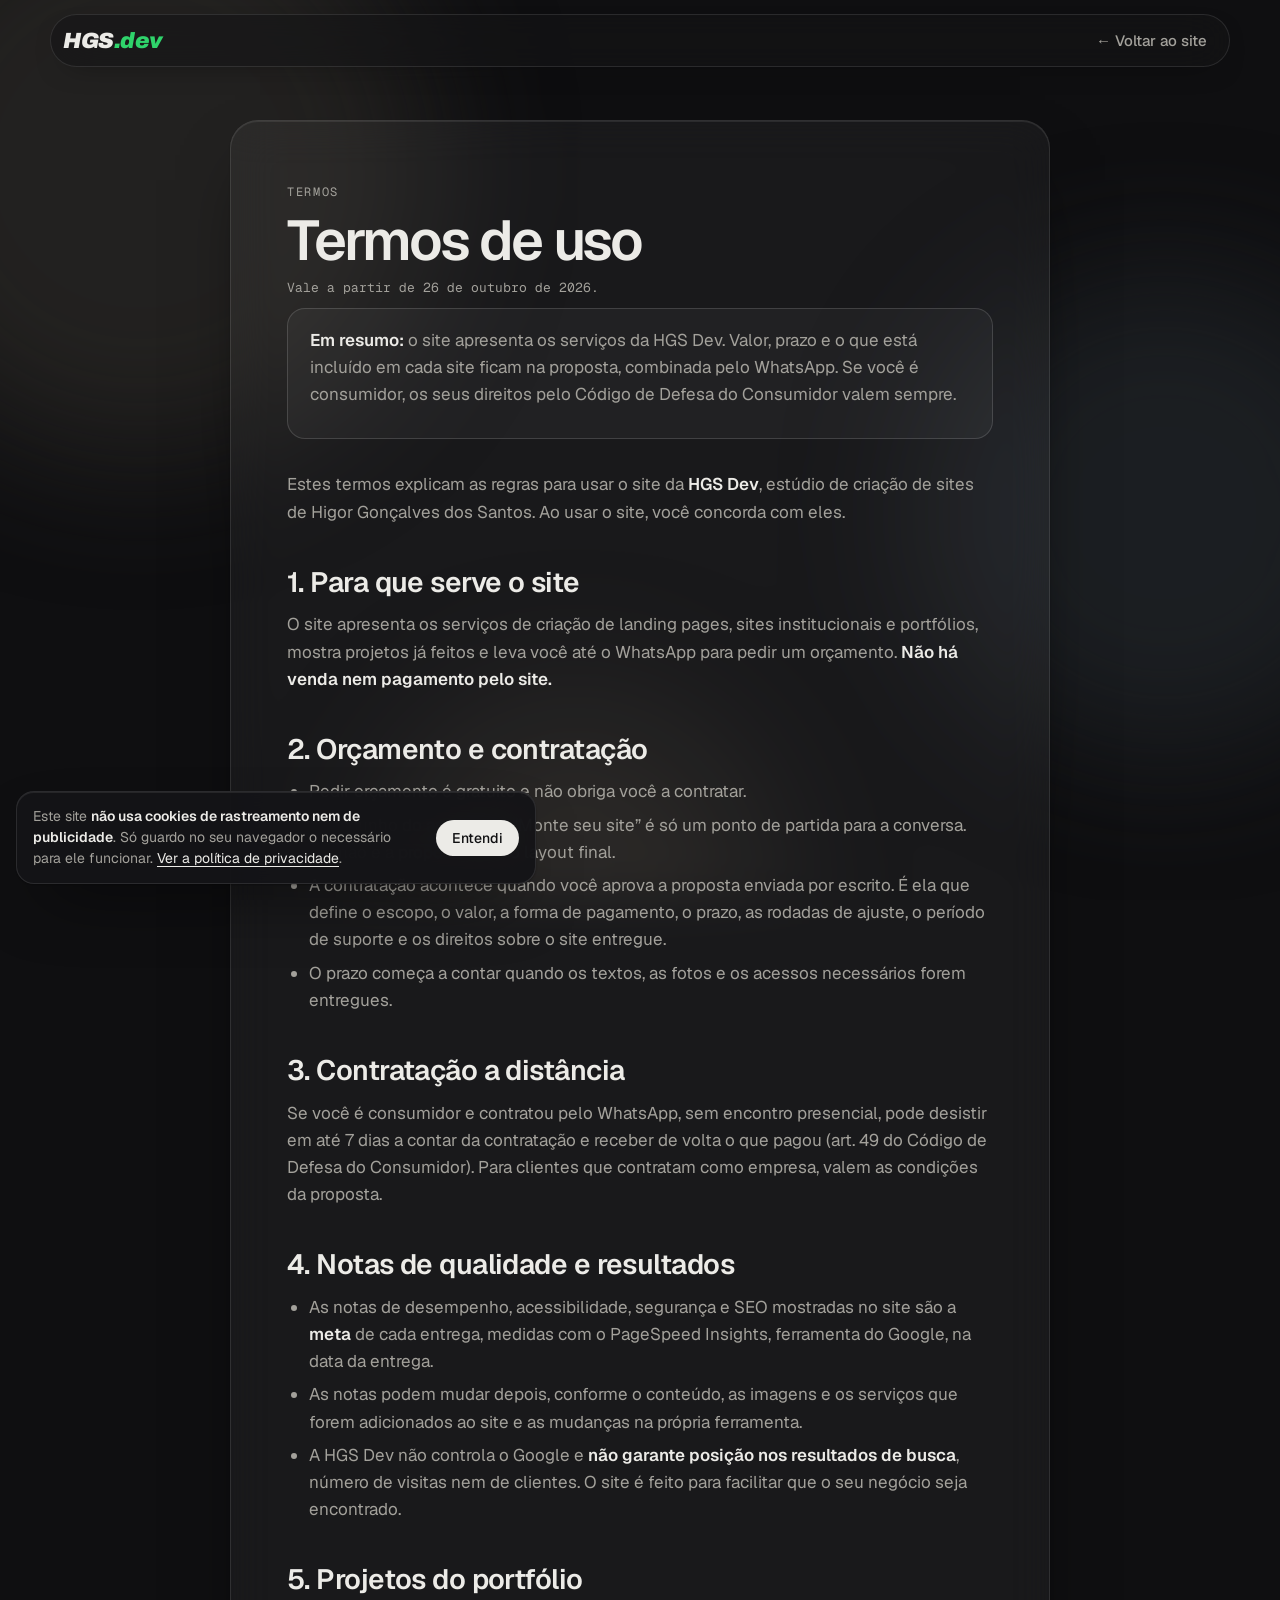
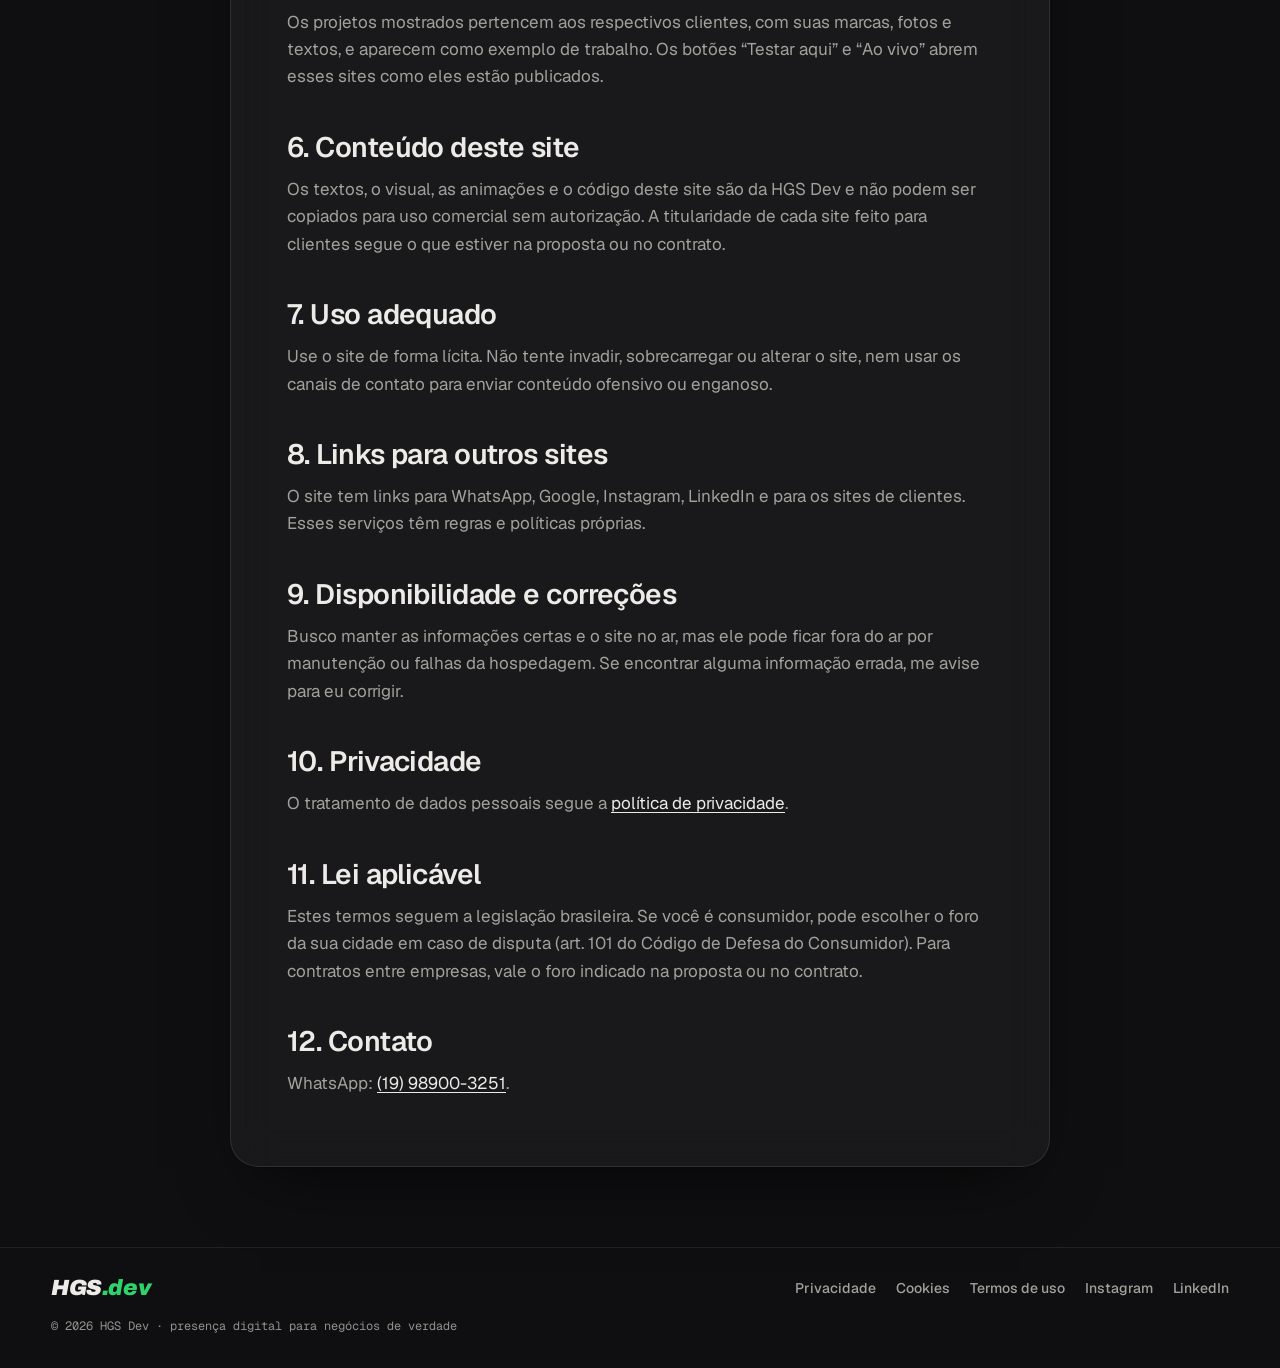
<file: termos.html>
<!doctype html>
<html lang="pt-BR" data-theme="dark">
<head>
  <meta charset="utf-8">
  <meta name="viewport" content="width=device-width, initial-scale=1">
  <title>Termos de uso | HGS Dev</title>
  <meta name="description" content="Regras de uso do site da HGS Dev: orçamentos, contratação de sites, portfólio e direitos do cliente.">
  <link rel="canonical" href="https://www.hgsdev.com.br/termos.html">
  <meta name="theme-color" content="#0f0f11">
  <link rel="icon" href="img/favicon.svg?v=2" type="image/svg+xml">
  <link rel="icon" href="img/favicon-48.png?v=2" type="image/png" sizes="48x48">
  <link rel="apple-touch-icon" href="img/apple-touch-icon.png?v=2">
  <link rel="preload" href="fonts/geist-normal-latin.woff2" as="font" type="font/woff2" crossorigin>
  <link rel="stylesheet" href="css/fonts.css">
  <link rel="stylesheet" href="css/style.css?v=10">
  <link rel="stylesheet" href="css/fonts-v2.css?v=1">
  <style>.brand span { font: italic 900 22px "Archivo", sans-serif; letter-spacing: -.02em; } .brand b { color: #2fd36b; font-weight: 900; }</style>
</head>
<body class="page-legal">
  <a class="skip-link" href="#conteudo">Pular para o conteúdo</a>
  <div class="backdrop" aria-hidden="true"><span></span><span></span><span></span></div>

  <header class="taskbar">
    <a href="index.html" class="brand" aria-label="HGS Dev, início">
      
      <span>HGS<b>.dev</b></span>
    </a>
    <a class="legal-back" href="index.html">← Voltar ao site</a>
  </header>

  <main id="conteudo" tabindex="-1" class="legal">
    <article class="legal-card glass">
      <p class="kicker">Termos</p>
      <h1>Termos de uso</h1>
      <p class="legal-meta">Vale a partir de 26 de outubro de 2026.</p>

      <div class="legal-resumo">
        <p><strong>Em resumo:</strong> o site apresenta os serviços da HGS Dev. Valor, prazo e o que está incluído em cada site ficam na proposta, combinada pelo WhatsApp. Se você é consumidor, os seus direitos pelo Código de Defesa do Consumidor valem sempre.</p>
      </div>

      <p>Estes termos explicam as regras para usar o site da <strong>HGS Dev</strong>, estúdio de criação de sites <span data-nosnippet>de Higor Gonçalves dos Santos</span>. Ao usar o site, você concorda com eles.</p>

      <h2 id="site">1. Para que serve o site</h2>
      <p>O site apresenta os serviços de criação de landing pages, sites institucionais e portfólios, mostra projetos já feitos e leva você até o WhatsApp para pedir um orçamento. <strong>Não há venda nem pagamento pelo site.</strong></p>

      <h2 id="orcamento">2. Orçamento e contratação</h2>
      <ul>
        <li>Pedir orçamento é gratuito e não obriga você a contratar.</li>
        <li>O rascunho do assistente “Monte seu site” é só um ponto de partida para a conversa. Ele não é a proposta nem o layout final.</li>
        <li>A contratação acontece quando você aprova a proposta enviada por escrito. É ela que define o escopo, o valor, a forma de pagamento, o prazo, as rodadas de ajuste, o período de suporte e os direitos sobre o site entregue.</li>
        <li>O prazo começa a contar quando os textos, as fotos e os acessos necessários forem entregues.</li>
      </ul>

      <h2 id="arrependimento">3. Contratação a distância</h2>
      <p>Se você é consumidor e contratou pelo WhatsApp, sem encontro presencial, pode desistir em até 7 dias a contar da contratação e receber de volta o que pagou (art. 49 do Código de Defesa do Consumidor). Para clientes que contratam como empresa, valem as condições da proposta.</p>

      <h2 id="resultados">4. Notas de qualidade e resultados</h2>
      <ul>
        <li>As notas de desempenho, acessibilidade, segurança e SEO mostradas no site são a <strong>meta</strong> de cada entrega, medidas com o PageSpeed Insights, ferramenta do Google, na data da entrega.</li>
        <li>As notas podem mudar depois, conforme o conteúdo, as imagens e os serviços que forem adicionados ao site e as mudanças na própria ferramenta.</li>
        <li>A HGS Dev não controla o Google e <strong>não garante posição nos resultados de busca</strong>, número de visitas nem de clientes. O site é feito para facilitar que o seu negócio seja encontrado.</li>
      </ul>

      <h2 id="portfolio">5. Projetos do portfólio</h2>
      <p>Os projetos mostrados pertencem aos respectivos clientes, com suas marcas, fotos e textos, e aparecem como exemplo de trabalho. Os botões “Testar aqui” e “Ao vivo” abrem esses sites como eles estão publicados.</p>

      <h2 id="propriedade">6. Conteúdo deste site</h2>
      <p>Os textos, o visual, as animações e o código deste site são da HGS Dev e não podem ser copiados para uso comercial sem autorização. A titularidade de cada site feito para clientes segue o que estiver na proposta ou no contrato.</p>

      <h2 id="uso">7. Uso adequado</h2>
      <p>Use o site de forma lícita. Não tente invadir, sobrecarregar ou alterar o site, nem usar os canais de contato para enviar conteúdo ofensivo ou enganoso.</p>

      <h2 id="links">8. Links para outros sites</h2>
      <p>O site tem links para WhatsApp, Google, Instagram, LinkedIn e para os sites de clientes. Esses serviços têm regras e políticas próprias.</p>

      <h2 id="disponibilidade">9. Disponibilidade e correções</h2>
      <p>Busco manter as informações certas e o site no ar, mas ele pode ficar fora do ar por manutenção ou falhas da hospedagem. Se encontrar alguma informação errada, me avise para eu corrigir.</p>

      <h2 id="privacidade">10. Privacidade</h2>
      <p>O tratamento de dados pessoais segue a <a href="privacidade.html">política de privacidade</a>.</p>

      <h2 id="lei">11. Lei aplicável</h2>
      <p>Estes termos seguem a legislação brasileira. Se você é consumidor, pode escolher o foro da sua cidade em caso de disputa (art. 101 do Código de Defesa do Consumidor). Para contratos entre empresas, vale o foro indicado na proposta ou no contrato.</p>

      <h2 id="contato">12. Contato</h2>
      <p>WhatsApp: <a href="https://wa.me/5519989003251" target="_blank" rel="noopener">(19) 98900-3251</a>.</p>
    </article>
  </main>

  <footer class="footer">
    <a href="index.html" class="brand"><span>HGS<b>.dev</b></span></a>
    <nav class="social" aria-label="Informações legais e redes">
      <a href="privacidade.html">Privacidade</a>
      <a href="privacidade.html#cookies">Cookies</a>
      <a href="termos.html" aria-current="page">Termos de uso</a>
      <a href="https://instagram.com/hgsd3sign" target="_blank" rel="noopener">Instagram</a>
      <a href="https://www.linkedin.com/in/higorgsantos/" target="_blank" rel="noopener">LinkedIn</a>
    </nav>
    <p>© <span id="year">2026</span> HGS Dev · presença digital para negócios de verdade</p>
  </footer>

  <svg width="0" height="0" style="position:absolute" aria-hidden="true">
    <defs>
      <linearGradient id="mg" x1="0" y1="0" x2="1" y2="1"><stop offset="0" stop-color="#ffffff"/><stop offset="1" stop-color="#d9f4ff"/></linearGradient>
    </defs>
  </svg>

  <script src="js/aviso.js?v=1"></script>
</body>
</html>
</file>
<file: css/fonts-v2.css>
/* Archivo e Anton servidas pelo próprio site (sem chamar o Google Fonts) */
/* latin-ext */
@font-face {
  font-family: 'Anton';
  font-style: normal;
  font-weight: 400;
  font-display: swap;
  src: url(../fonts/anton-normal-latin-ext.woff2) format('woff2');
  unicode-range: U+0100-02BA, U+02BD-02C5, U+02C7-02CC, U+02CE-02D7, U+02DD-02FF, U+0304, U+0308, U+0329, U+1D00-1DBF, U+1E00-1E9F, U+1EF2-1EFF, U+2020, U+20A0-20AB, U+20AD-20C4, U+2113, U+2C60-2C7F, U+A720-A7FF;
}
/* latin */
@font-face {
  font-family: 'Anton';
  font-style: normal;
  font-weight: 400;
  font-display: swap;
  src: url(../fonts/anton-normal-latin.woff2) format('woff2');
  unicode-range: U+0000-00FF, U+0131, U+0152-0153, U+02BB-02BC, U+02C6, U+02DA, U+02DC, U+0304, U+0308, U+0329, U+2000-206F, U+20AC, U+2122, U+2191, U+2193, U+2212, U+2215, U+FEFF, U+FFFD;
}
/* latin-ext */
@font-face {
  font-family: 'Archivo';
  font-style: italic;
  font-weight: 900;
  font-stretch: 100%;
  font-display: swap;
  src: url(../fonts/archivo-italic-latin-ext.woff2) format('woff2');
  unicode-range: U+0100-02BA, U+02BD-02C5, U+02C7-02CC, U+02CE-02D7, U+02DD-02FF, U+0304, U+0308, U+0329, U+1D00-1DBF, U+1E00-1E9F, U+1EF2-1EFF, U+2020, U+20A0-20AB, U+20AD-20C4, U+2113, U+2C60-2C7F, U+A720-A7FF;
}
/* latin */
@font-face {
  font-family: 'Archivo';
  font-style: italic;
  font-weight: 900;
  font-stretch: 100%;
  font-display: swap;
  src: url(../fonts/archivo-italic-latin.woff2) format('woff2');
  unicode-range: U+0000-00FF, U+0131, U+0152-0153, U+02BB-02BC, U+02C6, U+02DA, U+02DC, U+0304, U+0308, U+0329, U+2000-206F, U+20AC, U+2122, U+2191, U+2193, U+2212, U+2215, U+FEFF, U+FFFD;
}
/* latin-ext */
@font-face {
  font-family: 'Archivo';
  font-style: normal;
  font-weight: 400;
  font-stretch: 100%;
  font-display: swap;
  src: url(../fonts/archivo-latin-ext.woff2) format('woff2');
  unicode-range: U+0100-02BA, U+02BD-02C5, U+02C7-02CC, U+02CE-02D7, U+02DD-02FF, U+0304, U+0308, U+0329, U+1D00-1DBF, U+1E00-1E9F, U+1EF2-1EFF, U+2020, U+20A0-20AB, U+20AD-20C4, U+2113, U+2C60-2C7F, U+A720-A7FF;
}
/* latin */
@font-face {
  font-family: 'Archivo';
  font-style: normal;
  font-weight: 400;
  font-stretch: 100%;
  font-display: swap;
  src: url(../fonts/archivo-latin.woff2) format('woff2');
  unicode-range: U+0000-00FF, U+0131, U+0152-0153, U+02BB-02BC, U+02C6, U+02DA, U+02DC, U+0304, U+0308, U+0329, U+2000-206F, U+20AC, U+2122, U+2191, U+2193, U+2212, U+2215, U+FEFF, U+FFFD;
}
/* latin-ext */
@font-face {
  font-family: 'Archivo';
  font-style: normal;
  font-weight: 500;
  font-stretch: 100%;
  font-display: swap;
  src: url(../fonts/archivo-latin-ext.woff2) format('woff2');
  unicode-range: U+0100-02BA, U+02BD-02C5, U+02C7-02CC, U+02CE-02D7, U+02DD-02FF, U+0304, U+0308, U+0329, U+1D00-1DBF, U+1E00-1E9F, U+1EF2-1EFF, U+2020, U+20A0-20AB, U+20AD-20C4, U+2113, U+2C60-2C7F, U+A720-A7FF;
}
/* latin */
@font-face {
  font-family: 'Archivo';
  font-style: normal;
  font-weight: 500;
  font-stretch: 100%;
  font-display: swap;
  src: url(../fonts/archivo-latin.woff2) format('woff2');
  unicode-range: U+0000-00FF, U+0131, U+0152-0153, U+02BB-02BC, U+02C6, U+02DA, U+02DC, U+0304, U+0308, U+0329, U+2000-206F, U+20AC, U+2122, U+2191, U+2193, U+2212, U+2215, U+FEFF, U+FFFD;
}
/* latin-ext */
@font-face {
  font-family: 'Archivo';
  font-style: normal;
  font-weight: 700;
  font-stretch: 100%;
  font-display: swap;
  src: url(../fonts/archivo-latin-ext.woff2) format('woff2');
  unicode-range: U+0100-02BA, U+02BD-02C5, U+02C7-02CC, U+02CE-02D7, U+02DD-02FF, U+0304, U+0308, U+0329, U+1D00-1DBF, U+1E00-1E9F, U+1EF2-1EFF, U+2020, U+20A0-20AB, U+20AD-20C4, U+2113, U+2C60-2C7F, U+A720-A7FF;
}
/* latin */
@font-face {
  font-family: 'Archivo';
  font-style: normal;
  font-weight: 700;
  font-stretch: 100%;
  font-display: swap;
  src: url(../fonts/archivo-latin.woff2) format('woff2');
  unicode-range: U+0000-00FF, U+0131, U+0152-0153, U+02BB-02BC, U+02C6, U+02DA, U+02DC, U+0304, U+0308, U+0329, U+2000-206F, U+20AC, U+2122, U+2191, U+2193, U+2212, U+2215, U+FEFF, U+FFFD;
}
/* latin-ext */
@font-face {
  font-family: 'Archivo';
  font-style: normal;
  font-weight: 800;
  font-stretch: 100%;
  font-display: swap;
  src: url(../fonts/archivo-latin-ext.woff2) format('woff2');
  unicode-range: U+0100-02BA, U+02BD-02C5, U+02C7-02CC, U+02CE-02D7, U+02DD-02FF, U+0304, U+0308, U+0329, U+1D00-1DBF, U+1E00-1E9F, U+1EF2-1EFF, U+2020, U+20A0-20AB, U+20AD-20C4, U+2113, U+2C60-2C7F, U+A720-A7FF;
}
/* latin */
@font-face {
  font-family: 'Archivo';
  font-style: normal;
  font-weight: 800;
  font-stretch: 100%;
  font-display: swap;
  src: url(../fonts/archivo-latin.woff2) format('woff2');
  unicode-range: U+0000-00FF, U+0131, U+0152-0153, U+02BB-02BC, U+02C6, U+02DA, U+02DC, U+0304, U+0308, U+0329, U+2000-206F, U+20AC, U+2122, U+2191, U+2193, U+2212, U+2215, U+FEFF, U+FFFD;
}
</file>
<file: css/site.css>
/* HGS Dev v2 — preto, tipografia pesada e verde-dinheiro chapado */
:root {
  --bg: #0b0b0c;
  --bg-2: #141416;
  --ink: #f2f0ea;
  --soft: #a8a59d;
  --money: #2fd36b;
  --money-ink: #04160b;
  --line: rgba(255, 255, 255, .1);
  --display: "Archivo", system-ui, sans-serif;
  --impact: "Anton", "Archivo", sans-serif;
  --ease: cubic-bezier(.22, 1, .36, 1);
  color-scheme: dark;
}
* { box-sizing: border-box; margin: 0; padding: 0; }
html { scroll-behavior: smooth; }
body { background: var(--bg); color: var(--ink); font: 400 17px/1.6 var(--display); -webkit-font-smoothing: antialiased; overflow-x: hidden; }
img { max-width: 100%; display: block; }
a { color: inherit; }
::selection { background: var(--money); color: var(--money-ink); }
:focus-visible { outline: 3px solid var(--money); outline-offset: 3px; }
.skip { position: absolute; left: -999px; top: 8px; background: var(--money); color: var(--money-ink); padding: 8px 14px; z-index: 100; }
.skip:focus { left: 16px; }

/* ---------- Abertura ---------- */
.intro { position: fixed; inset: 0; z-index: 90; background: var(--bg); display: flex; flex-direction: column; align-items: center; justify-content: center; gap: 10px; transition: opacity .7s var(--ease), visibility .7s; }
.intro-logo { width: min(70vw, 420px); height: auto; aspect-ratio: 420 / 120; overflow: visible; }
.intro-logo text { font: italic 900 110px var(--display); fill: transparent; stroke: var(--money); stroke-width: 1.6; stroke-dasharray: 900; stroke-dashoffset: 900; animation: draw .8s var(--ease) forwards, fill .3s .6s forwards, glow .6s .7s ease-out forwards; }
.intro-sub { font: 700 13px var(--display); letter-spacing: .3em; text-transform: uppercase; color: var(--soft); opacity: 0; animation: up .4s .6s var(--ease) forwards; }
.intro-sub span { color: var(--money); }
.intro-bar { width: 160px; height: 3px; background: var(--line); overflow: hidden; }
.intro-bar i { display: block; height: 100%; background: var(--money); transform: scaleX(0); transform-origin: left; animation: bar 1.1s var(--ease) forwards; }
body.is-ready .intro { opacity: 0; visibility: hidden; }
.no-intro .intro { display: none; }
@keyframes draw { to { stroke-dashoffset: 0; } }
@keyframes fill { to { fill: var(--ink); } }
@keyframes glow { 0% { filter: drop-shadow(0 0 0 var(--money)); } 40% { filter: drop-shadow(0 0 24px var(--money)); } 100% { filter: drop-shadow(0 0 6px rgba(47, 211, 107, .4)); } }
@keyframes up { from { opacity: 0; transform: translateY(8px); } to { opacity: 1; transform: none; } }
@keyframes bar { to { transform: scaleX(1); } }

/* ---------- Navegação ---------- */
.nav { position: fixed; top: 0; left: 0; right: 0; z-index: 50; display: flex; align-items: center; gap: 24px; padding: 14px clamp(16px, 4vw, 48px); background: rgba(11, 11, 12, .92); border-bottom: 1px solid var(--line); }
.nav nav { display: flex; gap: 22px; margin-left: auto; }
.nav nav a { text-decoration: none; font-weight: 500; font-size: 15px; color: var(--soft); transition: color .2s; }
.nav nav a:hover { color: var(--ink); }
.brand { font: italic 900 24px var(--display); text-decoration: none; letter-spacing: -.02em; }
.brand span { color: var(--money); }

/* ---------- Botões e etiquetas ---------- */
.btn { display: inline-flex; align-items: center; justify-content: center; gap: 8px; min-height: 48px; padding: 12px 22px; font: 800 15px var(--display); text-decoration: none; border: 2px solid transparent; cursor: pointer; transition: transform .2s var(--ease), background .2s, color .2s; }
.btn:active { transform: scale(.97); }
.btn-sm { min-height: 40px; padding: 8px 16px; font-size: 14px; }
.btn-money { background: var(--money); color: var(--money-ink); }
.btn-money:hover { background: #fff; }
.btn-ghost { border-color: var(--ink); color: var(--ink); background: none; }
.btn-ghost:hover { background: var(--ink); color: var(--bg); }
.btn-dark { background: var(--money-ink); color: var(--money); }
.btn-dark:hover { background: #000; }
.tag { display: inline-block; font: 800 12px var(--display); letter-spacing: .18em; text-transform: uppercase; color: var(--money); }
.tag-dark { color: var(--money-ink); }
.chip { font: 700 14px var(--display); padding: 9px 16px; min-height: 40px; background: none; color: var(--soft); border: 1px solid var(--line); cursor: pointer; transition: all .2s; }
.chip:hover { color: var(--ink); border-color: var(--soft); }
.chip.is-on { background: var(--ink); color: var(--bg); border-color: var(--ink); }
.actions { display: flex; flex-wrap: wrap; gap: 12px; }

/* ---------- Hero: letreiro de neon com holofote ---------- */
.hero { position: relative; min-height: 100svh; overflow: hidden; display: flex; flex-direction: column; align-items: center; justify-content: center; gap: 28px; text-align: center; padding: 100px clamp(16px, 4vw, 48px) 56px; --mx: 50%; --my: 45%; --spot-r: 0px; touch-action: pan-y; }
.spotlight { position: absolute; inset: 0; pointer-events: none; background: radial-gradient(circle var(--spot-r) at var(--mx) var(--my), rgba(220, 255, 230, .07), transparent 70%), radial-gradient(circle calc(var(--spot-r) * 2.4) at var(--mx) var(--my), rgba(47, 211, 107, .1), transparent 72%); }
.spotlight::after { content: ""; position: absolute; inset: 0; opacity: .5; background-image: radial-gradient(circle, rgba(255, 255, 255, .5) 0 1px, transparent 1.5px); background-size: 46px 46px; -webkit-mask: radial-gradient(circle calc(var(--spot-r) * 1.3) at var(--mx) var(--my), #000, transparent 70%); mask: radial-gradient(circle calc(var(--spot-r) * 1.3) at var(--mx) var(--my), #000, transparent 70%); animation: dust 18s linear infinite; }
@keyframes dust { to { background-position: 46px -92px; } }
.hero > * { position: relative; }
.hero-meta { width: min(1180px, 100%); display: flex; justify-content: space-between; gap: 16px; padding: 12px 2px; border-block: 1px solid var(--line); font: 700 12px var(--display); letter-spacing: .14em; text-transform: uppercase; color: var(--soft); }
.hero-meta .live { display: inline-flex; align-items: center; gap: 8px; color: var(--ink); }
.hero-meta .live i { width: 8px; height: 8px; border-radius: 50%; background: var(--money); animation: ping 2.2s infinite; }
@keyframes ping { 0% { box-shadow: 0 0 0 0 rgba(47, 211, 107, .5); } 70%, 100% { box-shadow: 0 0 0 7px rgba(47, 211, 107, 0); } }
.stage { width: min(1180px, 100%); }
.sign { font: italic 900 clamp(44px, 11vw, 176px)/.92 var(--display); letter-spacing: -.035em; text-transform: uppercase; }
.sign-line { display: block; white-space: nowrap; }
.ch { position: relative; display: inline-block; --on: 0; color: transparent; -webkit-text-stroke: 1.2px rgba(255, 255, 255, .16); }
.ch::after { content: attr(data-ch); position: absolute; inset: 0; color: #fffdf6; -webkit-text-stroke: 0; text-shadow: 0 0 3px #fff, 0 0 14px rgba(255, 250, 235, .8), 0 0 34px rgba(255, 240, 210, .45); opacity: var(--on); }
.money-line .ch { -webkit-text-stroke-color: rgba(47, 211, 107, .3); }
.money-line .ch::after { color: #c9ffd9; text-shadow: 0 0 3px #eafff0, 0 0 14px var(--money), 0 0 36px rgba(47, 211, 107, .7), 0 0 80px rgba(47, 211, 107, .35); }
.ch.sp { width: .22em; }
.sign-hint { display: inline-flex; align-items: center; gap: 10px; margin-top: 22px; font: 700 12px var(--display); letter-spacing: .16em; text-transform: uppercase; color: var(--soft); transition: opacity .5s; }
.hint-dot { width: 10px; height: 10px; border-radius: 50%; border: 1px solid var(--money); animation: ring 1.8s infinite; }
@keyframes ring { 0% { box-shadow: 0 0 0 0 rgba(47, 211, 107, .6); } 100% { box-shadow: 0 0 0 10px rgba(47, 211, 107, 0); } }
.hero.lit .sign-hint { opacity: 0; }
.hero-card { max-width: 640px; }
.hero-card p { color: var(--soft); font-size: clamp(17px, 1.4vw, 19px); margin-bottom: 24px; }
.hero-card strong { color: var(--ink); }
.hero .actions { justify-content: center; }

/* ---------- Pickup de dinheiro (GTA), pequeno e fixo no canto ---------- */
.pickup { position: fixed; right: clamp(12px, 3vw, 32px); bottom: 18px; z-index: 45; width: 72px; height: 72px; background: none; border: 0; cursor: pointer; display: grid; place-items: center; perspective: 400px; }
.pickup-spin { position: relative; width: 50px; height: 26px; transform-style: preserve-3d; animation: spin 2.4s linear infinite, bob 1.4s ease-in-out infinite alternate; }
.bill { position: absolute; inset: 0; border-radius: 2px; background: linear-gradient(135deg, #3fe07b, #1a9d4b 55%, #2fd36b); border: 1.5px solid #0f6b32; display: grid; place-items: center; }
.bill b { font: 400 15px/1 var(--impact); color: #0c5528; }
.b1 { transform: translateZ(3px); }
.b2 { filter: brightness(.85); }
.b3 { transform: translateZ(-3px); filter: brightness(.7); }
.band { position: absolute; left: 50%; top: -1px; bottom: -1px; width: 7px; margin-left: -3.5px; background: #e9d9a8; transform: translateZ(4px); }
.pickup::before { content: ""; position: absolute; inset: 0; border-radius: 50%; background: radial-gradient(circle, rgba(47, 211, 107, .4), transparent 65%); animation: pulse 1.4s ease-in-out infinite alternate; }
.pickup-shadow { position: absolute; bottom: 6px; width: 46px; height: 9px; border-radius: 50%; background: radial-gradient(ellipse, rgba(47, 211, 107, .95), rgba(47, 211, 107, .35) 55%, transparent 75%); box-shadow: 0 0 18px 4px rgba(47, 211, 107, .45); filter: blur(1px); animation: shadow 1.4s ease-in-out infinite alternate; }
.pickup.is-taken .pickup-spin { animation: grab .45s var(--ease) forwards; }
.pickup.is-taken::before, .pickup.is-taken .pickup-shadow { opacity: 0; transition: opacity .3s; }
.pickup:active { transform: scale(.94); }
.plus { position: fixed; z-index: 70; font: 400 34px var(--impact); color: var(--money); text-shadow: 2px 2px 0 #000, -1px -1px 0 #000, 0 0 18px rgba(47, 211, 107, .6); pointer-events: none; white-space: nowrap; animation: plus 1.1s var(--ease) forwards; }
@keyframes spin { to { transform: rotateY(360deg); } }
@keyframes bob { from { translate: 0 -5px; } to { translate: 0 5px; } }
@keyframes shadow { from { transform: scale(.7); opacity: .5; } to { transform: scale(1); opacity: .9; } }
@keyframes grab { to { transform: scale(.1) translateY(-60px) rotateY(720deg); opacity: 0; } }
@keyframes plus { 0% { opacity: 0; transform: translateY(6px) scale(.6); } 15% { opacity: 1; transform: translateY(0) scale(1.15); } 30% { transform: scale(1); } 100% { opacity: 0; transform: translateY(-70px); } }
@keyframes pulse { from { transform: scale(.8); } to { transform: scale(1.05); } }

/* ---------- Faixa de números ---------- */
.numbers { background: var(--money); color: var(--money-ink); border-block: 2px solid #000; }
.numbers dl { max-width: 1400px; margin: 0 auto; display: grid; grid-template-columns: repeat(4, minmax(0, 1fr)); }
.numbers div { padding: clamp(22px, 3vw, 34px) clamp(16px, 3vw, 40px); display: flex; flex-direction: column-reverse; justify-content: flex-end; gap: 6px; }
.numbers div + div { border-left: 2px solid var(--money-ink); }
.numbers dd { font: 400 clamp(56px, 7vw, 96px)/.9 var(--impact); letter-spacing: .01em; }
.numbers dt { font: 800 12px var(--display); letter-spacing: .14em; text-transform: uppercase; }

/* ---------- Seções ---------- */
.section { padding: clamp(72px, 10vw, 140px) clamp(16px, 4vw, 48px); max-width: 1400px; margin: 0 auto; }
.head { margin-bottom: 44px; max-width: 1000px; }
.head .sub { max-width: 640px; }
.head h2 { font: italic 900 clamp(40px, 6.4vw, 92px)/.92 var(--display); letter-spacing: -.03em; text-transform: uppercase; margin: 14px 0 18px; }
.sub { color: var(--soft); font-size: 18px; max-width: 600px; }
.sub strong { color: var(--ink); }

/* ---------- Projetos em cards ---------- */
.projects { list-style: none; display: grid; grid-template-columns: repeat(3, minmax(0, 1fr)); gap: 24px; }
.card { display: flex; flex-direction: column; background: var(--bg-2); border: 1px solid var(--line); transition: transform .4s var(--ease), border-color .3s, opacity .8s var(--ease); }
.card:hover { border-color: rgba(47, 211, 107, .5); }
.card.is-in:hover { transform: translateY(-4px); }
.card-bar { display: flex; align-items: center; gap: 10px; padding: 11px 14px; border-bottom: 1px solid var(--line); font: 700 13px var(--display); min-width: 0; }
.card-bar i { width: 11px; height: 11px; border-radius: 50%; flex: none; }
.card-bar span { white-space: nowrap; }
.card-bar a { margin-left: auto; color: var(--soft); font-weight: 500; font-size: 12px; text-decoration: none; white-space: nowrap; overflow: hidden; text-overflow: ellipsis; min-width: 0; }
.card-bar a:hover { color: var(--money); }
/* prévia na proporção de uma tela de computador; a imagem nunca deforma */
.card-shot { aspect-ratio: 16 / 10; overflow: hidden; container-type: size; margin: 12px 12px 0; background: #fff; border: 1px solid #000; }
.card-shot img { width: 100%; height: auto; transition: transform 6s var(--ease); }
.card:hover .card-shot img { transform: translateY(calc(-100% + 100cqh)); }
.card-body { display: grid; gap: 16px; padding: 22px 24px 24px; flex: 1; align-content: space-between; }
.card-kind { font: 700 11px var(--display); letter-spacing: .14em; text-transform: uppercase; color: var(--soft); }
.card h3 { font: italic 900 clamp(26px, 2.2vw, 34px)/1 var(--display); text-transform: uppercase; letter-spacing: -.02em; margin: 8px 0 10px; }
.card-body p { color: var(--soft); font-size: 15px; }
.card-tags { list-style: none; display: flex; flex-wrap: wrap; gap: 6px; margin-bottom: 14px; }
.card-tags li { font: 700 11px var(--display); letter-spacing: .06em; text-transform: uppercase; padding: 5px 10px; border: 1px solid var(--line); color: var(--soft); }
.card-links { display: flex; flex-wrap: wrap; gap: 8px; }

/* ---------- Presença no Google ---------- */
.search-test { margin-top: 22px; padding: 24px; display: grid; gap: 14px; background: var(--bg-2); border: 1px solid var(--line); }
.search-test label { color: var(--soft); }
.search-test strong { color: var(--ink); }
.search-row { display: flex; gap: 10px; }
.search-row input { flex: 1; min-width: 0; min-height: 48px; padding: 12px 16px; border: 1px solid var(--line); background: var(--bg); color: var(--ink); font: 400 16px var(--display); }
.search-row input:focus { outline: none; border-color: var(--money); }

/* ---------- Monte seu site ---------- */
.wizard { display: grid; grid-template-columns: 1fr 1.1fr; gap: clamp(20px, 3vw, 44px); padding: clamp(18px, 3vw, 34px); background: var(--bg-2); border: 1px solid var(--line); }
.builder-form { display: grid; gap: 24px; align-content: start; }
fieldset { border: 0; }
legend { display: flex; align-items: center; gap: 10px; margin-bottom: 12px; font: italic 900 18px var(--display); text-transform: uppercase; }
legend span { display: grid; place-items: center; width: 28px; height: 28px; background: var(--money); color: var(--money-ink); font: 400 15px var(--impact); font-style: normal; }
.chips { display: flex; flex-wrap: wrap; gap: 8px; }
.chips input { position: absolute; opacity: 0; pointer-events: none; }
.chips span { display: inline-block; padding: 9px 15px; min-height: 40px; user-select: none; border: 1px solid var(--line); font: 700 14px var(--display); color: var(--soft); cursor: pointer; transition: all .2s var(--ease); }
.chips label:hover span { border-color: var(--ink); color: var(--ink); }
.chips input:checked + span { background: var(--ink); color: var(--bg); border-color: var(--ink); }
.chips input:focus-visible + span { outline: 3px solid var(--money); outline-offset: 2px; }
.field { display: grid; gap: 8px; font: 700 15px var(--display); }
.field input { min-height: 48px; padding: 12px 16px; border: 1px solid var(--line); background: var(--bg); color: var(--ink); font: 400 16px var(--display); }
.field input:focus { outline: none; border-color: var(--money); }
.builder-form .btn { justify-self: start; }
.preview { position: sticky; top: 90px; align-self: start; overflow: hidden; border: 2px solid #000; --pv-bg: #111113; --pv-ink: #ececec; --pv-soft: rgba(255, 255, 255, .08); --pv-acc: #2fd36b; --pv-acc2: #2fd36b; background: var(--pv-bg); transition: background .5s; }
.preview[data-estilo="claro"] { --pv-bg: #faf8f4; --pv-ink: #1b1a17; --pv-soft: rgba(0, 0, 0, .06); --pv-acc: #1b1a17; --pv-acc2: #a5875a; }
.preview[data-estilo="vivo"] { --pv-bg: #fff4e2; --pv-ink: #1a1446; --pv-soft: rgba(26, 20, 70, .08); --pv-acc: #ff5a36; --pv-acc2: #2bb38e; }
.pv-bar { display: flex; align-items: center; gap: 6px; padding: 9px 12px; background: var(--pv-soft); }
.pv-bar i { width: 9px; height: 9px; border-radius: 50%; background: var(--pv-ink); opacity: .2; }
.pv-bar span { margin-left: 8px; font: 500 11px var(--display); color: var(--pv-ink); opacity: .6; }
.pv-body { height: 500px; overflow: hidden; padding: 16px; display: flex; flex-direction: column; gap: 10px; color: var(--pv-ink); }
.pv-nav { display: flex; align-items: center; justify-content: space-between; font: 800 13px var(--display); }
.pv-nav i { display: flex; gap: 8px; }
.pv-nav i b { width: 28px; height: 6px; border-radius: 3px; background: var(--pv-soft); }
.pv-nav em { font: 700 9px var(--display); font-style: normal; padding: 6px 10px; background: var(--pv-acc); color: var(--pv-bg); }
.pv-block { border-radius: 6px; background: var(--pv-soft); padding: 12px; animation: pv-in .5s var(--ease) both; }
.pv-block .pv-h { margin: 0 0 8px; font: 700 10px var(--display); letter-spacing: .12em; text-transform: uppercase; opacity: .55; }
.pv-hero { background: none; padding: 16px 4px; }
.pv-hero strong { display: block; font: italic 900 clamp(22px, 2.6vw, 32px)/1 var(--display); text-transform: uppercase; letter-spacing: -.02em; }
.pv-hero strong span { color: var(--pv-acc2); }
.preview[data-estilo="claro"] .pv-hero strong { font-family: Georgia, "Times New Roman", serif; font-weight: 400; text-transform: none; letter-spacing: -.01em; }
.preview[data-estilo="vivo"] .pv-hero strong span { color: var(--pv-acc); }
.pv-hero p { margin: 10px 0 12px; font-size: 11px; opacity: .65; }
.pv-hero .pv-btn { display: inline-block; padding: 7px 12px; font: 700 9px var(--display); background: var(--pv-acc); color: var(--pv-bg); }
.pv-row { display: grid; grid-template-columns: repeat(3, 1fr); gap: 8px; }
.pv-row span { height: 34px; border-radius: 4px; background: var(--pv-soft); }
.pv-row.tall span { height: 54px; background: linear-gradient(135deg, var(--pv-acc), var(--pv-acc2)); opacity: .45; }
.pv-lines span { display: block; height: 6px; border-radius: 3px; background: var(--pv-ink); opacity: .14; margin-bottom: 6px; }
.pv-lines span:nth-child(2) { width: 80%; }
.pv-lines span:nth-child(3) { width: 55%; }
.pv-quote { font: italic 500 11px var(--display); opacity: .75; }
.pv-map { height: 60px; border-radius: 4px; background: repeating-linear-gradient(45deg, var(--pv-soft) 0 8px, transparent 8px 16px); position: relative; }
.pv-map::after { content: ""; position: absolute; left: 50%; top: 30%; width: 12px; height: 12px; border-radius: 50% 50% 50% 0; transform: rotate(-45deg); background: var(--pv-acc); }
.pv-cal { display: grid; grid-template-columns: repeat(7, 1fr); gap: 4px; }
.pv-cal span { height: 18px; border-radius: 3px; background: var(--pv-soft); }
.pv-cal span.on { background: var(--pv-acc); }
.pv-wa { margin-top: auto; align-self: flex-end; padding: 8px 12px; background: #25d366; color: #05391c; font: 700 9px var(--display); }
@keyframes pv-in { from { opacity: 0; transform: translateY(14px) scale(.98); } }

/* ---------- Vem junto (bloco de cor) ---------- */
.band-money { max-width: none; background: var(--money); color: var(--money-ink); }
.band-money .head, .band-money .news { max-width: 1304px; margin-inline: auto; }
.news { list-style: none; display: grid; grid-template-columns: repeat(4, minmax(0, 1fr)); border-top: 2px solid var(--money-ink); }
.news li { padding: 26px 22px 30px 0; border-bottom: 2px solid var(--money-ink); }
.news li + li { padding-left: 22px; border-left: 2px solid var(--money-ink); }
.news span { font: 400 18px var(--impact); }
.news h3 { font: italic 900 24px/1.05 var(--display); text-transform: uppercase; margin: 10px 0; }
.news p { font-size: 15px; color: #0d3a1e; }

/* ---------- Processo / dúvidas ---------- */
.steps { list-style: none; display: grid; grid-template-columns: repeat(4, minmax(0, 1fr)); gap: 16px; }
.steps li { background: var(--bg-2); border: 1px solid var(--line); padding: 26px; }
.steps b { font: 400 54px/1 var(--impact); color: var(--money); }
.steps h3 { font: italic 900 24px var(--display); text-transform: uppercase; margin: 12px 0 8px; }
.steps p { color: var(--soft); font-size: 15px; }
.faq { max-width: 860px; border-top: 1px solid var(--line); }
.faq details { border-bottom: 1px solid var(--line); }
.faq summary { cursor: pointer; list-style: none; padding: 22px 40px 22px 0; font: 800 clamp(18px, 2vw, 22px) var(--display); position: relative; }
.faq summary::-webkit-details-marker { display: none; }
.faq summary::after { content: "+"; position: absolute; right: 4px; top: 16px; font: 400 30px var(--impact); color: var(--money); transition: transform .3s var(--ease); }
.faq details[open] summary::after { transform: rotate(45deg); }
.faq p { color: var(--soft); padding: 0 0 22px; max-width: 700px; }

.cta { background: var(--money); color: var(--money-ink); text-align: center; padding: clamp(72px, 10vw, 130px) 16px; }
.cta h2 { font: italic 900 clamp(40px, 7vw, 104px)/.92 var(--display); text-transform: uppercase; letter-spacing: -.03em; max-width: 1100px; margin: 0 auto 18px; }
.cta p { font-size: 18px; margin-bottom: 30px; }

.foot { display: flex; flex-wrap: wrap; align-items: center; gap: 18px 32px; padding: 36px clamp(16px, 4vw, 48px) 100px; border-top: 1px solid var(--line); }
.foot nav { display: flex; flex-wrap: wrap; gap: 18px; }
.foot nav a { color: var(--soft); text-decoration: none; font-size: 14px; }
.foot nav a:hover { color: var(--money); }
.foot p { width: 100%; color: var(--soft); font-size: 13px; }

/* ---------- Visualizador ---------- */
.viewer { width: min(1280px, 96vw); height: 92vh; max-width: none; max-height: none; margin: auto; background: var(--bg-2); color: var(--ink); border: 2px solid #000; padding: 0; }
.viewer::backdrop { background: rgba(0, 0, 0, .8); }
.viewer[open] { display: flex; flex-direction: column; }
.viewer-bar { display: flex; flex-wrap: wrap; align-items: center; gap: 10px 16px; padding: 10px 14px; border-bottom: 1px solid var(--line); }
.viewer-bar strong { font: italic 900 20px var(--display); text-transform: uppercase; margin-right: auto; }
.viewer-modes { display: flex; gap: 6px; }
.viewer-close { width: 40px; height: 40px; background: none; border: 1px solid var(--line); color: var(--ink); font-size: 18px; cursor: pointer; }
.viewer-frame { flex: 1; display: grid; place-items: center; background: #000; overflow: hidden; }
.viewer-frame iframe { width: 100%; height: 100%; border: 0; background: #fff; transition: width .4s var(--ease); }
.viewer.is-cel iframe { width: 390px; max-width: 100%; }

/* ---------- Revelar na rolagem ---------- */
.reveal { opacity: 0; transform: translateY(30px); transition: opacity .8s var(--ease), transform .8s var(--ease); }
.reveal.is-in { opacity: 1; transform: none; }

/* ---------- Aviso de privacidade (js/aviso.js) ---------- */
.aviso { position: fixed; left: 16px; bottom: 16px; right: 100px; z-index: 60; max-width: 420px; background: var(--bg-2); border: 1px solid var(--line); padding: 18px; font-size: 14px; color: var(--soft); display: grid; gap: 12px; }
.aviso strong { color: var(--ink); }
.aviso .btn { justify-self: start; background: var(--money); color: var(--money-ink); min-height: 40px; padding: 8px 16px; }

/* ---------- Responsivo ---------- */
@media (max-width: 1100px) {
  .projects { grid-template-columns: repeat(2, minmax(0, 1fr)); }
}
@media (max-width: 1000px) {
  .wizard { grid-template-columns: minmax(0, 1fr); }
  .preview { position: relative; top: 0; }
  .news, .steps { grid-template-columns: 1fr 1fr; }
  .numbers dl { grid-template-columns: repeat(2, minmax(0, 1fr)); }
  .numbers div:nth-child(3) { border-left: 0; }
  .numbers div:nth-child(n+3) { border-top: 2px solid var(--money-ink); }
  .news li:nth-child(odd) { padding-left: 0; border-left: 0; }
  .news li:nth-child(even) { padding-left: 22px; border-left: 2px solid var(--money-ink); }
}
@media (max-width: 860px) {
  .nav nav { display: none; }
  .nav .btn { margin-left: auto; }
  .hide-sm { display: none; }
  .sign-line { white-space: normal; }
  .sign { font-size: 14.5vw; }
}
@media (max-width: 680px) {
  .projects { grid-template-columns: minmax(0, 1fr); }
}
@media (max-width: 560px) {
  .news, .steps { grid-template-columns: 1fr; }
  .news li, .news li:nth-child(even) { padding-left: 0; border-left: 0; }
  .hero .actions .btn { flex: 1 1 100%; }
  .hero-meta { font-size: 11px; }
  .search-row { flex-direction: column; }
  .builder-form .btn { justify-self: stretch; }
}
@media (prefers-reduced-motion: reduce) {
  *, *::before, *::after { animation-duration: .01ms !important; animation-iteration-count: 1 !important; transition-duration: .01ms !important; }
  .intro-logo text { fill: var(--ink); stroke-dashoffset: 0; }
  .pickup-spin { transform: rotateY(25deg); }
  .card:hover .card-shot img { transform: none; }
}
</file>
<file: css/fonts.css>
/* Fontes hospedadas no próprio site (sem chamar o Google Fonts a cada visita) */
/* latin-ext */
@font-face {
  font-family: 'Geist';
  font-style: normal;
  font-weight: 400;
  font-display: swap;
  src: url(../fonts/geist-normal-latin-ext.woff2) format('woff2');
  unicode-range: U+0100-02BA, U+02BD-02C5, U+02C7-02CC, U+02CE-02D7, U+02DD-02FF, U+0304, U+0308, U+0329, U+1D00-1DBF, U+1E00-1E9F, U+1EF2-1EFF, U+2020, U+20A0-20AB, U+20AD-20C4, U+2113, U+2C60-2C7F, U+A720-A7FF;
}
/* latin */
@font-face {
  font-family: 'Geist';
  font-style: normal;
  font-weight: 400;
  font-display: swap;
  src: url(../fonts/geist-normal-latin.woff2) format('woff2');
  unicode-range: U+0000-00FF, U+0131, U+0152-0153, U+02BB-02BC, U+02C6, U+02DA, U+02DC, U+0304, U+0308, U+0329, U+2000-206F, U+20AC, U+2122, U+2191, U+2193, U+2212, U+2215, U+FEFF, U+FFFD;
}
/* latin-ext */
@font-face {
  font-family: 'Geist';
  font-style: normal;
  font-weight: 500;
  font-display: swap;
  src: url(../fonts/geist-normal-latin-ext.woff2) format('woff2');
  unicode-range: U+0100-02BA, U+02BD-02C5, U+02C7-02CC, U+02CE-02D7, U+02DD-02FF, U+0304, U+0308, U+0329, U+1D00-1DBF, U+1E00-1E9F, U+1EF2-1EFF, U+2020, U+20A0-20AB, U+20AD-20C4, U+2113, U+2C60-2C7F, U+A720-A7FF;
}
/* latin */
@font-face {
  font-family: 'Geist';
  font-style: normal;
  font-weight: 500;
  font-display: swap;
  src: url(../fonts/geist-normal-latin.woff2) format('woff2');
  unicode-range: U+0000-00FF, U+0131, U+0152-0153, U+02BB-02BC, U+02C6, U+02DA, U+02DC, U+0304, U+0308, U+0329, U+2000-206F, U+20AC, U+2122, U+2191, U+2193, U+2212, U+2215, U+FEFF, U+FFFD;
}
/* latin-ext */
@font-face {
  font-family: 'Geist';
  font-style: normal;
  font-weight: 600;
  font-display: swap;
  src: url(../fonts/geist-normal-latin-ext.woff2) format('woff2');
  unicode-range: U+0100-02BA, U+02BD-02C5, U+02C7-02CC, U+02CE-02D7, U+02DD-02FF, U+0304, U+0308, U+0329, U+1D00-1DBF, U+1E00-1E9F, U+1EF2-1EFF, U+2020, U+20A0-20AB, U+20AD-20C4, U+2113, U+2C60-2C7F, U+A720-A7FF;
}
/* latin */
@font-face {
  font-family: 'Geist';
  font-style: normal;
  font-weight: 600;
  font-display: swap;
  src: url(../fonts/geist-normal-latin.woff2) format('woff2');
  unicode-range: U+0000-00FF, U+0131, U+0152-0153, U+02BB-02BC, U+02C6, U+02DA, U+02DC, U+0304, U+0308, U+0329, U+2000-206F, U+20AC, U+2122, U+2191, U+2193, U+2212, U+2215, U+FEFF, U+FFFD;
}
/* latin-ext */
@font-face {
  font-family: 'Geist';
  font-style: normal;
  font-weight: 700;
  font-display: swap;
  src: url(../fonts/geist-normal-latin-ext.woff2) format('woff2');
  unicode-range: U+0100-02BA, U+02BD-02C5, U+02C7-02CC, U+02CE-02D7, U+02DD-02FF, U+0304, U+0308, U+0329, U+1D00-1DBF, U+1E00-1E9F, U+1EF2-1EFF, U+2020, U+20A0-20AB, U+20AD-20C4, U+2113, U+2C60-2C7F, U+A720-A7FF;
}
/* latin */
@font-face {
  font-family: 'Geist';
  font-style: normal;
  font-weight: 700;
  font-display: swap;
  src: url(../fonts/geist-normal-latin.woff2) format('woff2');
  unicode-range: U+0000-00FF, U+0131, U+0152-0153, U+02BB-02BC, U+02C6, U+02DA, U+02DC, U+0304, U+0308, U+0329, U+2000-206F, U+20AC, U+2122, U+2191, U+2193, U+2212, U+2215, U+FEFF, U+FFFD;
}
/* latin-ext */
@font-face {
  font-family: 'Geist';
  font-style: normal;
  font-weight: 800;
  font-display: swap;
  src: url(../fonts/geist-normal-latin-ext.woff2) format('woff2');
  unicode-range: U+0100-02BA, U+02BD-02C5, U+02C7-02CC, U+02CE-02D7, U+02DD-02FF, U+0304, U+0308, U+0329, U+1D00-1DBF, U+1E00-1E9F, U+1EF2-1EFF, U+2020, U+20A0-20AB, U+20AD-20C4, U+2113, U+2C60-2C7F, U+A720-A7FF;
}
/* latin */
@font-face {
  font-family: 'Geist';
  font-style: normal;
  font-weight: 800;
  font-display: swap;
  src: url(../fonts/geist-normal-latin.woff2) format('woff2');
  unicode-range: U+0000-00FF, U+0131, U+0152-0153, U+02BB-02BC, U+02C6, U+02DA, U+02DC, U+0304, U+0308, U+0329, U+2000-206F, U+20AC, U+2122, U+2191, U+2193, U+2212, U+2215, U+FEFF, U+FFFD;
}
/* latin-ext */
@font-face {
  font-family: 'Geist Mono';
  font-style: normal;
  font-weight: 400;
  font-display: swap;
  src: url(../fonts/geist-mono-normal-latin-ext.woff2) format('woff2');
  unicode-range: U+0100-02BA, U+02BD-02C5, U+02C7-02CC, U+02CE-02D7, U+02DD-02FF, U+0304, U+0308, U+0329, U+1D00-1DBF, U+1E00-1E9F, U+1EF2-1EFF, U+2020, U+20A0-20AB, U+20AD-20C4, U+2113, U+2C60-2C7F, U+A720-A7FF;
}
/* latin */
@font-face {
  font-family: 'Geist Mono';
  font-style: normal;
  font-weight: 400;
  font-display: swap;
  src: url(../fonts/geist-mono-normal-latin.woff2) format('woff2');
  unicode-range: U+0000-00FF, U+0131, U+0152-0153, U+02BB-02BC, U+02C6, U+02DA, U+02DC, U+0304, U+0308, U+0329, U+2000-206F, U+20AC, U+2122, U+2191, U+2193, U+2212, U+2215, U+FEFF, U+FFFD;
}
/* latin-ext */
@font-face {
  font-family: 'Geist Mono';
  font-style: normal;
  font-weight: 500;
  font-display: swap;
  src: url(../fonts/geist-mono-normal-latin-ext.woff2) format('woff2');
  unicode-range: U+0100-02BA, U+02BD-02C5, U+02C7-02CC, U+02CE-02D7, U+02DD-02FF, U+0304, U+0308, U+0329, U+1D00-1DBF, U+1E00-1E9F, U+1EF2-1EFF, U+2020, U+20A0-20AB, U+20AD-20C4, U+2113, U+2C60-2C7F, U+A720-A7FF;
}
/* latin */
@font-face {
  font-family: 'Geist Mono';
  font-style: normal;
  font-weight: 500;
  font-display: swap;
  src: url(../fonts/geist-mono-normal-latin.woff2) format('woff2');
  unicode-range: U+0000-00FF, U+0131, U+0152-0153, U+02BB-02BC, U+02C6, U+02DA, U+02DC, U+0304, U+0308, U+0329, U+2000-206F, U+20AC, U+2122, U+2191, U+2193, U+2212, U+2215, U+FEFF, U+FFFD;
}
</file>
<file: css/style.css>
/* HGS Dev — sóbrio, com janelas de vidro translúcido. Temas escuro e claro; cores e fontes no topo. */
:root, [data-theme="dark"] {
  --bg: #0f0f11;
  --ink: #ecebe7;
  --ink-soft: #a3a19b;
  --ink-faint: #94928c;   /* 4,5:1 ou mais sobre todos os fundos escuros */
  --accent: #c8b79e;
  --line: rgba(255, 255, 255, .08);
  --line-2: rgba(255, 255, 255, .14);
  --glass: rgba(255, 255, 255, .045);
  --glass-edge: rgba(255, 255, 255, .1);
  --glass-hi: rgba(255, 255, 255, .08);
  --bar: rgba(20, 20, 23, .6);
  --hover: rgba(255, 255, 255, .08);
  --field: rgba(255, 255, 255, .04);
  --tile: #26262a;
  --tile-ink: #ecebe7;
  --menu: rgba(20, 20, 23, .96);
  --scrim: rgba(6, 6, 8, .65);
  --modal: rgba(24, 24, 27, .86);
  --blob-1: #2c2a27; --blob-2: #22262a; --blob-3: #2a2724;
  --shadow: 0 30px 70px -30px rgba(0, 0, 0, .75), 0 1px 2px rgba(0, 0, 0, .3);
  --btn-hover: #fff;
  --spot: rgba(255, 238, 210, .13);
  --spot-core: rgba(255, 244, 228, .08);
  --tube: rgba(255, 255, 255, .13);
  --lit: #fffaf2;
  --glow: 0 0 3px #fff, 0 0 12px rgba(255, 244, 228, .85), 0 0 30px rgba(255, 236, 205, .5), 0 0 70px rgba(255, 230, 190, .28);
  --water: linear-gradient(180deg, #e7ddcc, #b9a789);
  color-scheme: dark;
}
[data-theme="light"] {
  --bg: #e9e6e0;
  --ink: #18181a;
  --ink-soft: #55534d;
  --ink-faint: #615d55;   /* 4,5:1 ou mais sobre todos os fundos claros */
  --accent: #7a5e3a;   /* 4,5:1 sobre os fundos claros */
  --line: rgba(0, 0, 0, .08);
  --line-2: rgba(0, 0, 0, .15);
  --glass: rgba(255, 255, 255, .42);
  --glass-edge: rgba(255, 255, 255, .7);
  --glass-hi: rgba(255, 255, 255, .85);
  --bar: rgba(250, 249, 246, .6);
  --hover: rgba(255, 255, 255, .75);
  --field: rgba(255, 255, 255, .6);
  --tile: #1c1c1e;
  --tile-ink: #f3f1ed;
  --menu: rgba(250, 249, 246, .96);
  --scrim: rgba(233, 230, 224, .6);
  --modal: rgba(250, 249, 246, .8);
  --blob-1: #d6d0c4; --blob-2: #c9cfd4; --blob-3: #ddd5c8;
  --shadow: 0 24px 60px -28px rgba(30, 28, 24, .35), 0 1px 2px rgba(30, 28, 24, .06);
  --btn-hover: #000;
  --spot: rgba(255, 214, 150, .45);
  --spot-core: rgba(255, 250, 240, .6);
  --tube: rgba(0, 0, 0, .14);
  --lit: #18181a;
  --glow: 0 0 14px rgba(214, 160, 80, .45), 0 0 40px rgba(214, 160, 80, .3);
  --water: linear-gradient(180deg, #3a3833, #18181a);
  color-scheme: light;
}
:root {
  --display: "Geist", "Segoe UI", sans-serif;
  --body: "Geist", "Segoe UI", sans-serif;
  --mono: "Geist Mono", ui-monospace, monospace;
  --gutter: clamp(16px, 4vw, 56px);
  --ease: cubic-bezier(.2, .7, .2, 1);
  --r: 20px;
}

*, *::before, *::after { box-sizing: border-box; }
html { scroll-behavior: smooth; scroll-padding-top: 96px; }
body { margin: 0; background: var(--bg); color: var(--ink); font: 400 17px/1.6 var(--body); -webkit-font-smoothing: antialiased; overflow-x: hidden; transition: background-color .5s var(--ease), color .5s var(--ease); }
img { display: block; max-width: 100%; }
a { color: inherit; text-decoration: none; }
button { font: inherit; color: inherit; background: none; border: 0; cursor: pointer; }
::selection { background: var(--ink); color: var(--bg); }
:focus-visible { outline: 2px solid var(--ink); outline-offset: 3px; border-radius: 8px; }

.backdrop { position: fixed; inset: 0; z-index: -1; pointer-events: none; overflow: hidden; }
.backdrop span { position: absolute; border-radius: 50%; filter: blur(70px); opacity: .7; animation: float 26s ease-in-out infinite alternate; transition: background .6s; }
.backdrop span:nth-child(1) { width: 46vmax; height: 46vmax; left: -12vmax; top: -10vmax; background: var(--blob-1); }
.backdrop span:nth-child(2) { width: 38vmax; height: 38vmax; right: -10vmax; top: 30vh; background: var(--blob-2); animation-delay: -8s; }
.backdrop span:nth-child(3) { width: 30vmax; height: 30vmax; left: 30vw; bottom: -14vmax; background: var(--blob-3); animation-delay: -16s; }
@keyframes float { to { transform: translate3d(6vw, 8vh, 0) scale(1.1); } }

/* ---------- vidro ---------- */
.glass, .window {
  position: relative;
  background: var(--glass);
  border: 1px solid var(--glass-edge);
  border-radius: var(--r);
  backdrop-filter: blur(22px) saturate(1.2);
  -webkit-backdrop-filter: blur(22px) saturate(1.2);
  box-shadow: var(--shadow), inset 0 1px 0 var(--glass-hi);
  transition: background-color .5s, border-color .5s;
}

.orb {
  position: relative; display: inline-grid; place-items: center; flex: none;
  width: 52px; height: 52px; border-radius: 14px;
  background: var(--tile); color: var(--tile-ink);
  box-shadow: inset 0 1px 0 rgba(255, 255, 255, .14), 0 8px 18px -10px rgba(0, 0, 0, .5);
  font: 600 18px var(--mono);
}
.orb svg { width: 46%; height: 46%; fill: none; stroke: currentColor; stroke-width: 1.8; stroke-linecap: round; stroke-linejoin: round; }
.orb-sm { width: 34px; height: 34px; border-radius: 10px; }
.orb-sm svg { width: 58%; height: 58%; stroke: none; }

/* ---------- botões ---------- */
.btn { display: inline-flex; align-items: center; justify-content: center; gap: 10px; padding: 14px 24px; border-radius: 999px; font: 500 15px var(--body); letter-spacing: -.005em; transition: transform .25s var(--ease), background .25s, color .25s, border-color .25s; }
.btn:hover { transform: translateY(-2px); }
.btn:active { transform: translateY(0); }
.btn-aqua, .btn-green { background: var(--ink); color: var(--bg); }
.btn-aqua:hover, .btn-green:hover { background: var(--btn-hover); }
.btn-glass { background: var(--hover); border: 1px solid var(--line-2); backdrop-filter: blur(10px); }
.btn-glass:hover { border-color: var(--ink); }
.btn-sm { padding: 9px 16px; font-size: 14px; }
.btn-wide { width: 100%; }
.btn-xl { padding: 18px 34px; font-size: 17px; }

/* ---------- barra superior ---------- */
.taskbar {
  position: fixed; top: 14px; left: 50%; transform: translateX(-50%); z-index: 50;
  width: min(1180px, calc(100% - 24px));
  display: flex; align-items: center; gap: 18px; padding: 8px 8px 8px 12px;
  border-radius: 999px; background: var(--bar); border: 1px solid var(--glass-edge);
  backdrop-filter: blur(22px) saturate(1.2); -webkit-backdrop-filter: blur(22px) saturate(1.2);
  box-shadow: 0 10px 30px -18px rgba(0, 0, 0, .6);
  transition: background-color .5s, transform .45s var(--ease), opacity .3s;
}
.taskbar.bar-hidden { transform: translate(-50%, calc(-100% - 24px)); opacity: 0; pointer-events: none; }
.brand { display: inline-flex; align-items: center; gap: 10px; font: 700 19px var(--display); letter-spacing: -.03em; }
.brand b { font-weight: 700; color: var(--accent); }
.nav { display: flex; gap: 2px; margin-left: auto; }
.nav a { padding: 8px 14px; border-radius: 999px; font: 500 15px var(--body); color: var(--ink-soft); transition: background .2s, color .2s; }
.nav a:hover { background: var(--hover); color: var(--ink); }
.menu-btn { display: none; width: 42px; height: 42px; border-radius: 50%; position: relative; background: var(--hover); }
.menu-btn span { position: absolute; left: 12px; right: 12px; height: 1.5px; background: var(--ink); transition: transform .3s var(--ease); }
.menu-btn span:first-child { top: 17px; } .menu-btn span:last-child { top: 24px; }
.menu-open .menu-btn span:first-child { transform: translateY(3.5px) rotate(45deg); }
.menu-open .menu-btn span:last-child { transform: translateY(-3.5px) rotate(-45deg); }

/* botão de tema: interruptor com rótulo, sempre visível */
.theme-wrap { position: relative; display: inline-flex; }
.theme-toggle { display: inline-flex; align-items: center; gap: 10px; padding: 5px 14px 5px 5px; border-radius: 999px; border: 1px solid var(--line-2); background: var(--hover); font: 500 14px var(--body); color: var(--ink); white-space: nowrap; transition: border-color .2s; }
.theme-toggle:hover { border-color: var(--ink); }
.tt-track { position: relative; width: 56px; height: 30px; border-radius: 999px; background: var(--tile); display: flex; align-items: center; justify-content: space-between; padding: 0 8px; }
.tt-track svg { width: 14px; height: 14px; fill: none; stroke: var(--tile-ink); stroke-width: 2; stroke-linecap: round; z-index: 1; opacity: .55; transition: opacity .3s; }
.tt-thumb { position: absolute; top: 3px; left: 3px; width: 24px; height: 24px; border-radius: 50%; background: var(--accent); box-shadow: 0 2px 6px rgba(0, 0, 0, .4); transition: transform .45s var(--ease); }
[data-theme="dark"] .tt-thumb { transform: translateX(26px); }
[data-theme="dark"] .tt-moon, [data-theme="light"] .tt-sun { opacity: 1; stroke: #111; }
.theme-tip {
  position: absolute; top: calc(100% + 14px); right: 0; width: max-content; max-width: 220px;
  padding: 10px 14px; border-radius: 12px; background: var(--ink); color: var(--bg); font: 500 13px/1.4 var(--body);
  box-shadow: var(--shadow); animation: tip-in .5s var(--ease) both;
}
.theme-tip::before { content: ""; position: absolute; top: -6px; right: 28px; width: 12px; height: 12px; background: var(--ink); transform: rotate(45deg); }
.theme-tip[hidden] { display: none; }
@keyframes tip-in { from { opacity: 0; transform: translateY(-6px); } }

/* ---------- hero com holofote ---------- */
.hero {
  position: relative; min-height: 100svh; overflow: hidden;
  padding: 104px var(--gutter) 60px;
  display: flex; flex-direction: column; align-items: center; justify-content: center; gap: 30px; text-align: center;
  --mx: 50%; --my: 45%; --spot-r: 0px;
  touch-action: pan-y;
}
.spotlight {
  position: absolute; inset: 0; pointer-events: none; z-index: 0;
  background:
    radial-gradient(circle var(--spot-r) at var(--mx) var(--my), var(--spot-core), transparent 70%),
    radial-gradient(circle calc(var(--spot-r) * 2.4) at var(--mx) var(--my), var(--spot), transparent 72%);
}
.spotlight::after {
  /* poeira na luz */
  content: ""; position: absolute; inset: 0; opacity: .5;
  background-image: radial-gradient(circle, rgba(255, 255, 255, .5) 0 1px, transparent 1.5px);
  background-size: 46px 46px;
  -webkit-mask: radial-gradient(circle calc(var(--spot-r) * 1.3) at var(--mx) var(--my), #000, transparent 70%);
  mask: radial-gradient(circle calc(var(--spot-r) * 1.3) at var(--mx) var(--my), #000, transparent 70%);
  animation: dust 18s linear infinite;
}
@keyframes dust { to { background-position: 46px -92px; } }
.hero > * { position: relative; z-index: 1; }

.hero-meta {
  width: min(1180px, 100%); display: flex; justify-content: space-between; gap: 16px;
  padding: 12px 2px; border-top: 1px solid var(--line); border-bottom: 1px solid var(--line);
  font: 400 12px var(--mono); letter-spacing: .1em; text-transform: uppercase; color: var(--ink-faint);
}
.hero-meta .live { display: inline-flex; align-items: center; gap: 8px; color: var(--ink-soft); }
.hero-meta .live i { width: 7px; height: 7px; border-radius: 50%; background: #4caf72; box-shadow: 0 0 0 0 rgba(76, 175, 114, .5); animation: ping 2.2s infinite; }
@keyframes ping { 70% { box-shadow: 0 0 0 7px rgba(76, 175, 114, 0); } 100% { box-shadow: 0 0 0 0 rgba(76, 175, 114, 0); } }

.stage { width: min(1180px, 100%); padding: clamp(10px, 3vw, 40px) 0; }
.sign { margin: 0; font: 700 clamp(48px, 11vw, 170px)/1 var(--display); letter-spacing: -.045em; }
.sign-line { display: block; white-space: nowrap; }
.ch { position: relative; display: inline-block; --on: 0; color: transparent; -webkit-text-stroke: 1px var(--tube); }
.ch::after { content: attr(data-ch); position: absolute; inset: 0; color: var(--lit); -webkit-text-stroke: 0; text-shadow: var(--glow); opacity: var(--on); }
.ch.sp { width: .24em; }
.sign-hint { display: inline-flex; align-items: center; gap: 10px; margin: 22px 0 0; font: 400 12px var(--mono); letter-spacing: .12em; text-transform: uppercase; color: var(--ink-faint); transition: opacity .5s; }
.hint-dot { width: 10px; height: 10px; border-radius: 50%; border: 1px solid var(--accent); animation: ring 1.8s infinite; }
@keyframes ring { 0% { box-shadow: 0 0 0 0 rgba(200, 183, 158, .6); } 100% { box-shadow: 0 0 0 10px rgba(200, 183, 158, 0); } }
.hero.lit .sign-hint { opacity: 0; }

.hero-card { width: min(720px, 100%); padding: 24px clamp(20px, 3vw, 34px); }
.hero-card p { margin: 0 0 20px; font-size: clamp(16px, 1.4vw, 18px); color: var(--ink-soft); }
.hero-card strong { color: var(--ink); font-weight: 600; }
.actions { display: flex; flex-wrap: wrap; justify-content: center; gap: 10px; }

/* ---------- dock ---------- */
.dock-wrap { padding: 0 var(--gutter); display: flex; justify-content: center; }
.dock { list-style: none; margin: 0; padding: 18px 22px; display: flex; flex-wrap: wrap; justify-content: center; gap: 10px 16px; border-radius: 26px; }
.dock li { display: grid; justify-items: center; gap: 10px; width: 112px; font: 500 13px/1.3 var(--body); text-align: center; color: var(--ink-soft); }
.dock .orb { transition: transform .3s var(--ease); }
.dock li:hover .orb { transform: translateY(-6px); }

/* ---------- seções ---------- */
.section { padding: clamp(72px, 10vw, 130px) var(--gutter); max-width: 1280px; margin: 0 auto; }
.section-head { max-width: 720px; margin: 0 auto clamp(36px, 5vw, 56px); text-align: center; }
.kicker { display: inline-block; margin: 0 0 14px; font: 400 12px var(--mono); letter-spacing: .14em; text-transform: uppercase; color: var(--ink-faint); }
.section-head h2 { margin: 0; font: 600 clamp(34px, 5vw, 62px)/1.05 var(--display); letter-spacing: -.04em; }
.section-head p { margin: 18px auto 0; color: var(--ink-soft); }
.hl { color: var(--accent); }

/* ---------- presença digital ---------- */
.facts { display: grid; grid-template-columns: repeat(4, 1fr); gap: 16px; }
.fact { padding: 24px 22px; }
.fact-n { font: 400 12px var(--mono); color: var(--accent); }
.fact h3 { margin: 14px 0 8px; font: 600 20px/1.2 var(--display); letter-spacing: -.03em; }
.fact p { margin: 0; color: var(--ink-soft); font-size: 15px; }
.search-test { margin-top: 22px; padding: 22px; display: grid; gap: 14px; }
.search-test label { color: var(--ink-soft); }
.search-test strong { color: var(--ink); font-weight: 600; }
.search-row { display: flex; gap: 10px; }
.search-row input { flex: 1; min-width: 0; padding: 13px 18px; border-radius: 999px; border: 1px solid var(--line-2); background: var(--field); color: var(--ink); font: 400 16px var(--body); }
.search-row input:focus { outline: none; border-color: var(--ink); }

/* ---------- janelas ---------- */
.window { overflow: hidden; border-radius: 16px; --r: 16px; }
.titlebar { display: flex; align-items: center; gap: 10px; padding: 11px 14px; border-bottom: 1px solid var(--line); background: var(--field); }
.t-icon { display: none; }
.t-title { order: 2; flex: 1; text-align: center; font: 400 12px var(--mono); color: var(--ink-faint); white-space: nowrap; overflow: hidden; text-overflow: ellipsis; padding-right: 54px; }
.t-btns { order: 1; display: flex; gap: 7px; }
.t-btns i, .t-btns .x { display: block; width: 11px; height: 11px; border-radius: 50%; background: var(--line-2); border: 0; padding: 0; transition: background .2s; }
.window:hover .t-btns .x { background: #d9644f; }
.window:hover .t-btns i:first-child { background: #d9a64f; }
.window:hover .t-btns i:nth-child(2) { background: #5aa86b; }

.bento { display: grid; grid-template-columns: 1.35fr 1fr; gap: 22px; }
.project.big { grid-row: span 2; }
.project { display: flex; flex-direction: column; transition: transform .4s var(--ease), box-shadow .4s; }
.project:hover { transform: translateY(-4px); }
.shot { aspect-ratio: 16 / 10; overflow: hidden; container-type: size; background: #fff; margin: 10px 10px 0; border-radius: 10px; border: 1px solid var(--line); }
.project.big .shot { aspect-ratio: auto; flex: 1; min-height: 340px; }
.shot img { width: 100%; transition: transform 5s var(--ease); }
.project:hover .shot img { transform: translateY(calc(-100% + 100cqh)); }
.win-body { display: grid; gap: 14px; padding: 20px 22px 22px; }
.project.big .win-body { grid-template-columns: 1.2fr 1fr; gap: 24px; align-items: end; }
.win-body .meta { margin: 0 0 6px; font: 400 12px var(--mono); letter-spacing: .08em; text-transform: uppercase; color: var(--ink-faint); }
.win-body h3 { margin: 0 0 8px; font: 600 clamp(24px, 2.4vw, 32px)/1.1 var(--display); letter-spacing: -.035em; }
.win-body p { margin: 0; color: var(--ink-soft); font-size: 15.5px; }
.tags { display: flex; flex-wrap: wrap; gap: 6px; list-style: none; padding: 0; margin: 0 0 12px; }
.tags li { padding: 4px 11px; border-radius: 999px; border: 1px solid var(--line-2); font: 400 12px var(--mono); color: var(--ink-soft); }
.links { display: flex; flex-wrap: wrap; gap: 8px; }

/* ---------- assistente ---------- */
.wizard-body { display: grid; grid-template-columns: 1fr 1.1fr; gap: clamp(20px, 3vw, 40px); padding: clamp(18px, 3vw, 34px); }
.builder-form { display: grid; gap: 22px; align-content: start; }
fieldset { border: 0; margin: 0; padding: 0; }
legend { display: flex; align-items: center; gap: 10px; margin-bottom: 12px; font: 600 16px var(--body); }
legend span { display: grid; place-items: center; width: 24px; height: 24px; border-radius: 50%; border: 1px solid var(--line-2); font: 400 12px var(--mono); }
.chips { display: flex; flex-wrap: wrap; gap: 8px; }
.chips input { position: absolute; opacity: 0; pointer-events: none; }
.chips span { display: inline-block; padding: 9px 15px; border-radius: 999px; user-select: none; background: var(--field); border: 1px solid var(--line-2); font: 500 14px var(--body); color: var(--ink-soft); transition: all .2s var(--ease); }
.chips label:hover span { border-color: var(--ink); color: var(--ink); }
.chips input:checked + span { background: var(--ink); color: var(--bg); border-color: var(--ink); }
.chips input:focus-visible + span { outline: 2px solid var(--ink); outline-offset: 2px; }
.field { display: grid; gap: 8px; font: 600 15px var(--body); }
.field input { padding: 13px 16px; border-radius: 12px; border: 1px solid var(--line-2); background: var(--field); color: var(--ink); font: 400 16px var(--body); }
.field input:focus { outline: none; border-color: var(--ink); }

.preview {
  position: sticky; top: 100px; border-radius: 12px; overflow: hidden;
  --pv-bg: #111113; --pv-ink: #ececec; --pv-soft: rgba(255, 255, 255, .08); --pv-acc: #ececec; --pv-acc2: #8d8a84;
  background: var(--pv-bg); transition: background .5s;
  border: 1px solid var(--line-2); box-shadow: 0 30px 60px -34px rgba(0, 0, 0, .6);
}
.preview[data-estilo="claro"] { --pv-bg: #faf8f4; --pv-ink: #1b1a17; --pv-soft: rgba(0, 0, 0, .06); --pv-acc: #1b1a17; --pv-acc2: #a5875a; }
.preview[data-estilo="vivo"] { --pv-bg: #fff4e2; --pv-ink: #1a1446; --pv-soft: rgba(26, 20, 70, .08); --pv-acc: #ff5a36; --pv-acc2: #2bd4a4; }
.pv-bar { display: flex; align-items: center; gap: 6px; padding: 9px 12px; background: var(--pv-soft); }
.pv-bar i { width: 9px; height: 9px; border-radius: 50%; background: var(--pv-ink); opacity: .2; }
.pv-bar span { margin-left: 8px; font: 400 11px var(--mono); color: var(--pv-ink); opacity: .6; }
.pv-body { height: 500px; overflow: hidden; padding: 16px; display: flex; flex-direction: column; gap: 10px; color: var(--pv-ink); }
.pv-nav { display: flex; align-items: center; justify-content: space-between; font: 700 13px var(--display); }
.pv-nav i { display: flex; gap: 8px; }
.pv-nav i b { width: 28px; height: 6px; border-radius: 3px; background: var(--pv-soft); }
.pv-nav em { font-style: normal; font: 500 9px var(--mono); padding: 6px 10px; border-radius: 999px; background: var(--pv-acc); color: var(--pv-bg); }
.pv-block { border-radius: 10px; background: var(--pv-soft); padding: 12px; animation: pv-in .5s var(--ease) both; }
.pv-block .pv-h { margin: 0 0 8px; font: 400 10px var(--mono); letter-spacing: .12em; text-transform: uppercase; opacity: .55; }
.pv-hero { background: none; padding: 16px 4px; }
.pv-hero strong { display: block; font: 700 clamp(22px, 2.6vw, 32px)/1 var(--display); letter-spacing: -.04em; }
.pv-hero strong span { color: var(--pv-acc2); }
.preview[data-estilo="claro"] .pv-hero strong { font-family: Georgia, "Times New Roman", serif; font-weight: 400; font-style: italic; letter-spacing: -.01em; }
.preview[data-estilo="vivo"] .pv-hero strong span { color: var(--pv-acc); }
.pv-hero p { margin: 10px 0 12px; font-size: 11px; opacity: .65; }
.pv-hero .pv-btn { display: inline-block; padding: 7px 12px; border-radius: 999px; font: 500 9px var(--mono); background: var(--pv-acc); color: var(--pv-bg); }
.pv-row { display: grid; grid-template-columns: repeat(3, 1fr); gap: 8px; }
.pv-row span { height: 34px; border-radius: 6px; background: var(--pv-soft); }
.pv-row.tall span { height: 54px; background: linear-gradient(135deg, var(--pv-acc), var(--pv-acc2)); opacity: .45; }
.pv-lines span { display: block; height: 6px; border-radius: 3px; background: var(--pv-ink); opacity: .14; margin-bottom: 6px; }
.pv-lines span:nth-child(2) { width: 80%; } .pv-lines span:nth-child(3) { width: 55%; }
.pv-quote { margin: 0; font: italic 500 11px var(--body); opacity: .75; }
.pv-map { height: 60px; border-radius: 6px; background: repeating-linear-gradient(45deg, var(--pv-soft) 0 8px, transparent 8px 16px); position: relative; }
.pv-map::after { content: ""; position: absolute; left: 50%; top: 30%; width: 12px; height: 12px; border-radius: 50% 50% 50% 0; transform: rotate(-45deg); background: var(--pv-acc); }
.pv-cal { display: grid; grid-template-columns: repeat(7, 1fr); gap: 4px; }
.pv-cal span { height: 18px; border-radius: 4px; background: var(--pv-soft); }
.pv-cal span.on { background: var(--pv-acc); }
.pv-wa { margin-top: auto; align-self: flex-end; padding: 8px 12px; border-radius: 999px; background: #25d366; color: #05391c; font: 500 9px var(--mono); }
@keyframes pv-in { from { opacity: 0; transform: translateY(14px) scale(.98); } }

/* ---------- processo ---------- */
.progress { height: 6px; border-radius: 999px; padding: 0; margin-bottom: 26px; --r: 999px; overflow: hidden; }
.progress span { display: block; height: 100%; width: 0; background: var(--ink); border-radius: 999px; transition: width .4s var(--ease); }
.steps { list-style: none; padding: 0; margin: 0; display: grid; grid-template-columns: repeat(4, 1fr); gap: 16px; }
.step { padding: 22px; }
.step .orb, .step h3 { transition: opacity .5s var(--ease), color .5s var(--ease); }
.step:not(.active) .orb { opacity: .4; }
.step:not(.active) h3 { color: var(--ink-soft); }
.step .orb { width: 38px; height: 38px; border-radius: 10px; font-size: 14px; }
.step h3 { margin: 16px 0 8px; font: 600 21px var(--display); letter-spacing: -.03em; }
.step p { margin: 0; color: var(--ink-soft); font-size: 15px; }

/* ---------- metas ---------- */
.spheres { display: grid; grid-template-columns: repeat(4, 1fr); gap: 22px; justify-items: center; }
.sphere { position: relative; display: grid; justify-items: center; gap: 14px; width: 100%; }
.water { position: relative; width: min(160px, 100%); aspect-ratio: 1; border-radius: 50%; overflow: hidden; background: var(--glass); border: 1px solid var(--glass-edge); backdrop-filter: blur(14px); box-shadow: var(--shadow), inset 0 1px 0 var(--glass-hi); }
.water i { position: absolute; left: -50%; width: 200%; height: 200%; top: 100%; border-radius: 42%; background: var(--water); animation: wave 8s linear infinite; transition: top 1.8s var(--ease); }
@keyframes wave { to { transform: rotate(360deg); } }
.sphere b { position: absolute; top: calc(min(160px, 100%) / 2); left: 50%; transform: translate(-50%, -50%); z-index: 2; font: 600 36px var(--display); letter-spacing: -.04em; color: var(--bg); }
.sphere span { font: 400 12px var(--mono); letter-spacing: .1em; text-transform: uppercase; color: var(--ink-faint); }

/* ---------- dúvidas ---------- */
.faq-list { max-width: 820px; margin: 0 auto; display: grid; gap: 10px; }
details { padding: 0 22px; --r: 16px; }
summary { list-style: none; display: flex; justify-content: space-between; align-items: center; gap: 18px; padding: 19px 0; font: 500 clamp(16px, 1.6vw, 19px) var(--body); letter-spacing: -.01em; cursor: pointer; }
summary::-webkit-details-marker { display: none; }
summary::after { content: "+"; flex: none; font: 300 24px/1 var(--body); color: var(--ink-faint); transition: transform .3s var(--ease); }
details[open] summary::after { transform: rotate(45deg); }
details p { margin: 0 0 20px; color: var(--ink-soft); }

/* ---------- CTA ---------- */
.cta { padding: clamp(80px, 10vw, 140px) var(--gutter); display: grid; justify-items: center; }
.cta-card { width: min(900px, 100%); padding: clamp(30px, 5vw, 64px); text-align: center; border-radius: 28px; --r: 28px; }
.cta-card h2 { margin: 0 0 14px; font: 600 clamp(32px, 5.2vw, 64px)/1.04 var(--display); letter-spacing: -.045em; }
.cta-card p { margin: 0 0 28px; color: var(--ink-soft); }

/* ---------- rodapé ---------- */
.footer { display: flex; flex-wrap: wrap; justify-content: space-between; align-items: center; gap: 18px; padding: 28px var(--gutter) 34px; border-top: 1px solid var(--line); }
.social { display: flex; flex-wrap: wrap; gap: 20px; }
.social a { font: 500 14px var(--body); color: var(--ink-soft); }
.social a:hover { color: var(--ink); }
.footer p { margin: 0; width: 100%; font: 400 12px var(--mono); color: var(--ink-faint); }

.wa-float {
  position: fixed; right: 20px; bottom: 20px; z-index: 40;
  display: inline-flex; align-items: center; gap: 10px; padding: 12px 18px 12px 14px; border-radius: 999px;
  background: var(--ink); color: var(--bg); font: 500 14px var(--body);
  box-shadow: 0 16px 34px -14px rgba(0, 0, 0, .5);
  transform: translateY(120px); transition: transform .5s var(--ease);
}
.wa-float.show { transform: none; }
.wa-float svg { width: 20px; height: 20px; color: #25d366; }

/* ---------- modal ---------- */
.modal { position: fixed; inset: 0; z-index: 80; display: grid; place-items: center; padding: 20px; background: var(--scrim); backdrop-filter: blur(8px); }
.modal[hidden] { display: none; }
.modal-box { width: min(1200px, 100%); height: min(820px, 100%); display: flex; flex-direction: column; background: var(--modal); animation: pv-in .35s var(--ease); }
.modal-box .titlebar { gap: 14px; }
.modal-box .device-toggle { order: 2; margin: 0 auto; }
.modal-box .titlebar > a { order: 3; font: 400 12px var(--mono); color: var(--ink-soft); }
.modal-box .t-btns .x { background: #d9644f; cursor: pointer; }
.device-toggle { display: flex; padding: 3px; border-radius: 999px; background: var(--hover); }
.device-toggle button { padding: 5px 13px; border-radius: 999px; font: 500 13px var(--body); color: var(--ink-soft); }
.device-toggle button.on { background: var(--ink); color: var(--bg); }
.modal-stage { flex: 1; display: grid; place-items: center; transition: padding .4s; }
.modal-stage iframe { width: 100%; height: 100%; border: 0; background: #fff; transition: width .5s var(--ease), border-radius .5s; }
.modal-stage.mobile { padding: 18px; }
.modal-stage.mobile iframe { width: 390px; max-width: 100%; border-radius: 30px; border: 8px solid var(--tile); }

/* ---------- acessibilidade: pular para o conteúdo ---------- */
.skip-link { position: fixed; left: 16px; top: -100px; z-index: 300; padding: 10px 16px; border-radius: 999px; background: var(--ink); color: var(--bg); font: 600 14px var(--body); }
.skip-link:focus { top: 12px; }

/* ---------- aviso de privacidade (cookies) ---------- */
.aviso { position: fixed; left: 16px; bottom: 16px; z-index: 60; display: flex; align-items: center; gap: 16px; max-width: 520px; padding: 14px 16px; border-radius: 18px; font: 400 14px/1.5 var(--body); color: var(--ink-soft); background: var(--menu); }
.aviso strong { color: var(--ink); font-weight: 600; }
.aviso p { margin: 0; }
.aviso a { color: var(--ink); text-decoration: underline; text-underline-offset: 3px; }
.aviso .btn { flex: none; }

/* ---------- páginas de política e termos ---------- */
.legal { padding: 120px var(--gutter) 80px; }
.legal-card { max-width: 820px; margin: 0 auto; padding: clamp(24px, 5vw, 56px); border-radius: 28px; }
.legal h1 { margin: 0 0 8px; font: 600 clamp(34px, 5vw, 56px)/1.05 var(--display); letter-spacing: -.04em; }
.legal-meta { margin: 0 0 28px; font: 400 13px var(--mono); color: var(--ink-faint); }
.legal-resumo { margin: 0 0 32px; padding: 18px 22px; border-radius: 18px; border: 1px solid var(--line-2); background: var(--field); }
.legal-resumo p { margin: 0; }
.legal-resumo ul { margin: 10px 0 0; }
.legal h2 { margin: 40px 0 12px; font: 600 clamp(22px, 3vw, 28px)/1.2 var(--display); letter-spacing: -.02em; scroll-margin-top: 100px; }
.legal h3 { margin: 24px 0 8px; font: 600 18px var(--display); }
.legal p { margin: 0 0 12px; color: var(--ink-soft); }
.legal strong { color: var(--ink); font-weight: 600; }
.legal ul { margin: 8px 0 14px; padding-left: 22px; display: grid; gap: 6px; color: var(--ink-soft); }
.legal a { color: var(--ink); text-decoration: underline; text-underline-offset: 3px; }
.legal .tabela { overflow-x: auto; margin: 12px 0 16px; }
.legal table { width: 100%; min-width: 520px; border-collapse: collapse; font-size: 14px; }
.legal th, .legal td { padding: 10px 12px; border-bottom: 1px solid var(--line-2); text-align: left; vertical-align: top; color: var(--ink-soft); }
.legal th { color: var(--ink); font-weight: 600; }
.legal code { padding: 2px 6px; border-radius: 6px; background: var(--hover); font: 400 13px var(--mono); color: var(--ink); }
.legal-back { margin-left: auto; padding: 8px 14px; border-radius: 999px; font: 500 15px var(--body); color: var(--ink-soft); transition: background .2s, color .2s; }
.legal-back:hover { background: var(--hover); color: var(--ink); }

/* ---------- revelar ao rolar ---------- */
.reveal { opacity: 0; transform: translateY(26px); transition: opacity .8s var(--ease), transform .8s var(--ease); }
.reveal.in { opacity: 1; transform: none; }
.project.reveal.in:hover { transform: translateY(-4px); }

/* ---------- cursor de mãozinha ---------- */
.has-hand, .has-hand a, .has-hand button, .has-hand label, .has-hand summary, .has-hand input { cursor: none; }
.hand { position: fixed; top: 0; left: 0; z-index: 200; pointer-events: none; width: 42px; height: 42px; margin: -3px 0 0 -14px; transform-origin: 14px 3px; filter: drop-shadow(0 4px 6px rgba(0, 0, 0, .3)); transition: opacity .2s; }
.hand svg { width: 100%; height: 100%; display: block; transform-origin: 34% 6%; transition: transform .18s var(--ease); }
.hand.point svg { transform: scale(1.15); }
.hand.press svg { transform: scale(.9) rotate(-8deg); }
.hand.gone { opacity: 0; }

/* ---------- responsivo ---------- */
@media (max-width: 1080px) {
  .bento { grid-template-columns: 1fr; }
  .project.big { grid-row: auto; }
  .project.big .shot { aspect-ratio: 16 / 10; flex: none; min-height: 0; }
  .project.big .win-body { grid-template-columns: 1fr; }
  .wizard-body { grid-template-columns: 1fr; }
  .preview { position: relative; top: 0; }
  .steps, .spheres, .facts { grid-template-columns: repeat(2, 1fr); }
  .taskbar > .btn { display: none; }
}
@media (max-width: 760px) {
  .aviso { left: 12px; right: 12px; flex-direction: column; align-items: stretch; max-width: none; }
  .taskbar { gap: 8px; }
  .nav { position: absolute; top: calc(100% + 8px); left: 0; right: 0; flex-direction: column; gap: 2px; padding: 8px; border-radius: 20px; background: var(--menu); border: 1px solid var(--line-2); box-shadow: var(--shadow); opacity: 0; transform: translateY(-8px); pointer-events: none; transition: opacity .25s, transform .25s var(--ease); }
  .menu-open .nav { opacity: 1; transform: none; pointer-events: auto; }
  .nav a { padding: 14px 16px; font-size: 17px; }
  .theme-wrap { margin-left: auto; }
  .menu-btn { display: block; }
  .theme-toggle { padding: 4px 12px 4px 4px; font-size: 13px; }
  .hero { padding-top: 96px; gap: 24px; }
  .hide-sm { display: none; }
  .hero-meta { font-size: 10px; letter-spacing: .06em; }
  .sign-line { white-space: normal; }
  .dock li { width: 92px; font-size: 12px; }
  .dock .orb { width: 44px; height: 44px; }
  .steps, .facts { grid-template-columns: 1fr; }
  .search-row { flex-direction: column; }
  .pv-body { height: 430px; }
  .t-title { padding-right: 0; }
  .wa-float span { display: none; }
  .wa-float { padding: 13px; }
}
@media (max-width: 400px) {
  .brand > span:last-child { display: none; }
}
@media (prefers-reduced-motion: reduce) {
  *, *::before, *::after { animation: none !important; transition-duration: .01ms !important; }
  html { scroll-behavior: auto; }
  .reveal { opacity: 1; transform: none; }
}
.sphere small { max-width: 220px; margin-top: -6px; font: 400 14px/1.45 var(--body); color: var(--ink-soft); text-align: center; }
.sphere span { color: var(--ink); font-size: 13px; }
.sphere-note { margin: 34px 0 0; text-align: center; font: 400 12px var(--mono); color: var(--ink-faint); }
.sphere-note a { color: var(--ink); text-decoration: underline; text-underline-offset: 3px; }

/* na janela "Testar aqui" o site do projeto roda numa moldura que não repassa o mouse:
   desliga a mãozinha e volta o cursor normal até fechar */
.modal-open .hand { display: none; }
.modal-open, .modal-open .modal * { cursor: auto; }
.modal-open .modal a, .modal-open .modal button { cursor: pointer; }
</file>
